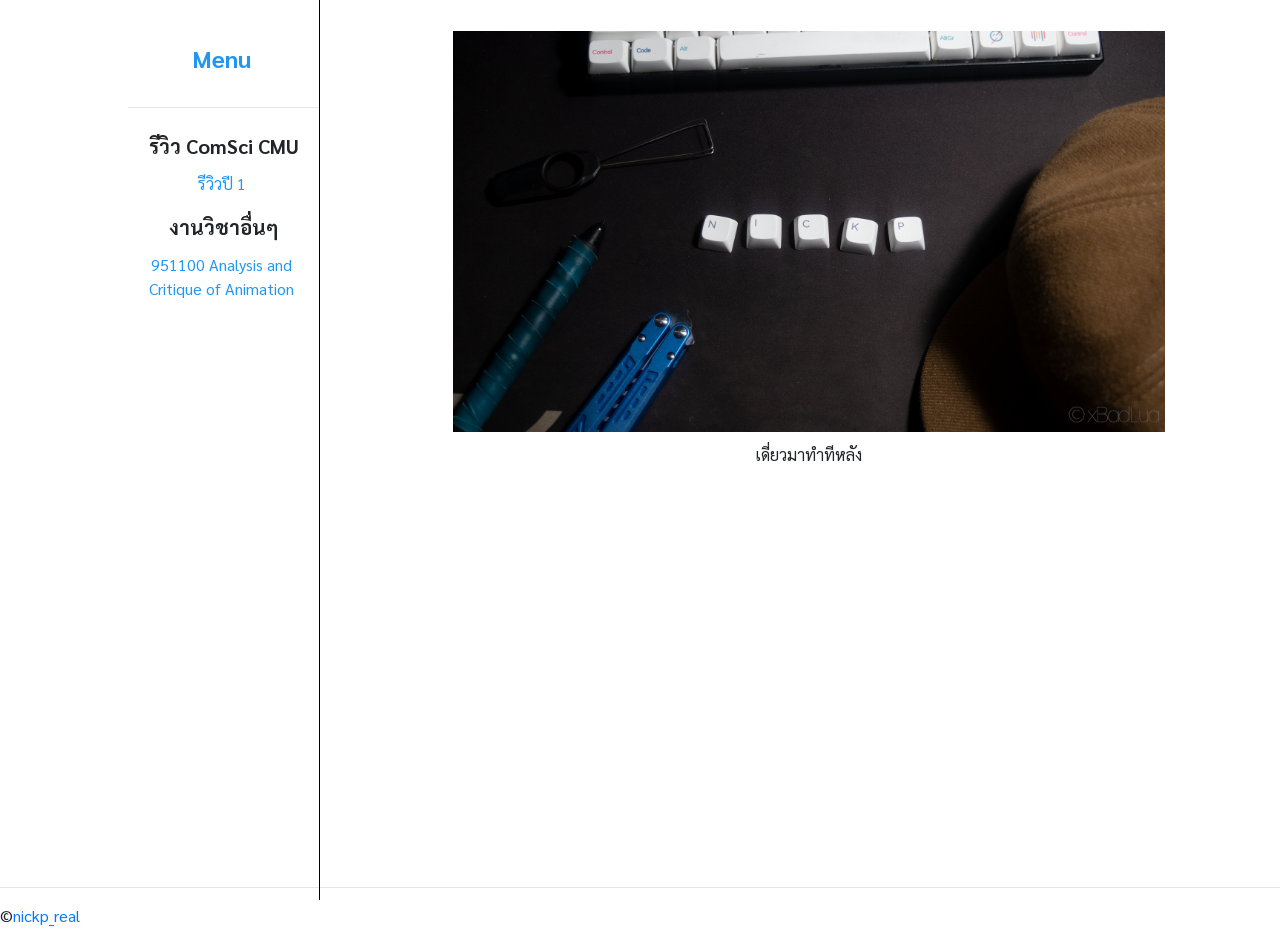
<file: index.html>
<!DOCTYPE html>
<html lang="en">
  <head>
    <meta charset="UTF-8" />
    <meta content="IE=edge" http-equiv="X-UA-Compatible" />
    <meta content="width=device-width, initial-scale=1.0" name="viewport" />
    <title>nickp_real vs CSCMU 63</title>
    <link
      rel="stylesheet"
      href="https://maxcdn.bootstrapcdn.com/bootstrap/4.0.0/css/bootstrap.min.css"
      integrity="sha384-Gn5384xqQ1aoWXA+058RXPxPg6fy4IWvTNh0E263XmFcJlSAwiGgFAW/dAiS6JXm"
      crossorigin="anonymous"
    />
    <link href="./style/style.scss" rel="stylesheet" />
    <link href="https://fonts.gstatic.com" rel="preconnect" />
    <link
      href="https://fonts.googleapis.com/css2?family=Sarabun&display=swap"
      rel="stylesheet"
    />
    <link rel="stylesheet" href="style/style.css" />
    <style>
      h1 {
        font-size: 24px;
        font-weight: bold;
      }
      h2 {
        font-size: 20px;
        font-weight: bold;
      }
      p {
        font-size: 16px;
        line-height: 2;
      }
      .center {
        display: block;
        margin-left: auto;
        margin-right: auto;
      }
      h4 {
        font-weight: bold;
        text-align: center;
        padding-top: 5%;
      }
    </style>
  </head>
  <body style="font-family: 'Sarabun', sans-serif">
    <div class="container-fluid">
      <div class="row">
        <div class="sidenav" style="border-right: 1px solid black">
          <a href="index.html"> <h1 style="text-align: center">Menu</h1></a>
          <hr />
          <h2 style="text-align: center; font-weight: bold; padding-top: 5%">
            รีวิว ComSci CMU
          </h2>
          <a href="cscmu1st.html">รีวิวปี 1</a>
          <!-- <a href="#">รีวิวปี 2</a> -->
          <h2 style="text-align: center; font-weight: bold; padding-top: 5%">
            งานวิชาอื่นๆ
          </h2>
          <a href="ani100InsideOut.html"
            >951100 Analysis and Critique of Animation</a
          >
        </div>

        <div class="col">
          <div
            style="
              margin-left: 25%;
              margin-right: 8%;
              padding-left: 10%;
              margin-top: 2.5%;
            "
          >
            <img
              src="picture/wallpaper1.png"
              class="image-fluid, center"
              style="max-width: 100%"
            />
            <p style="text-align: center; padding-top: 1%">เดี่ยวมาทำทีหลัง</p>
          </div>
        </div>
      </div>
    </div>
  </body>
  <br /><br /><br /><br /><br /><br /><br /><br /><br /><br /><br /><br /><br /><br /><br /><br />
  <hr />
  <footer>
    <span>
      &#169;<a href="https://github.com/NickP-real" target="_blank"
        >nickp_real</a
      >
    </span>
  </footer>
</html>
</file>
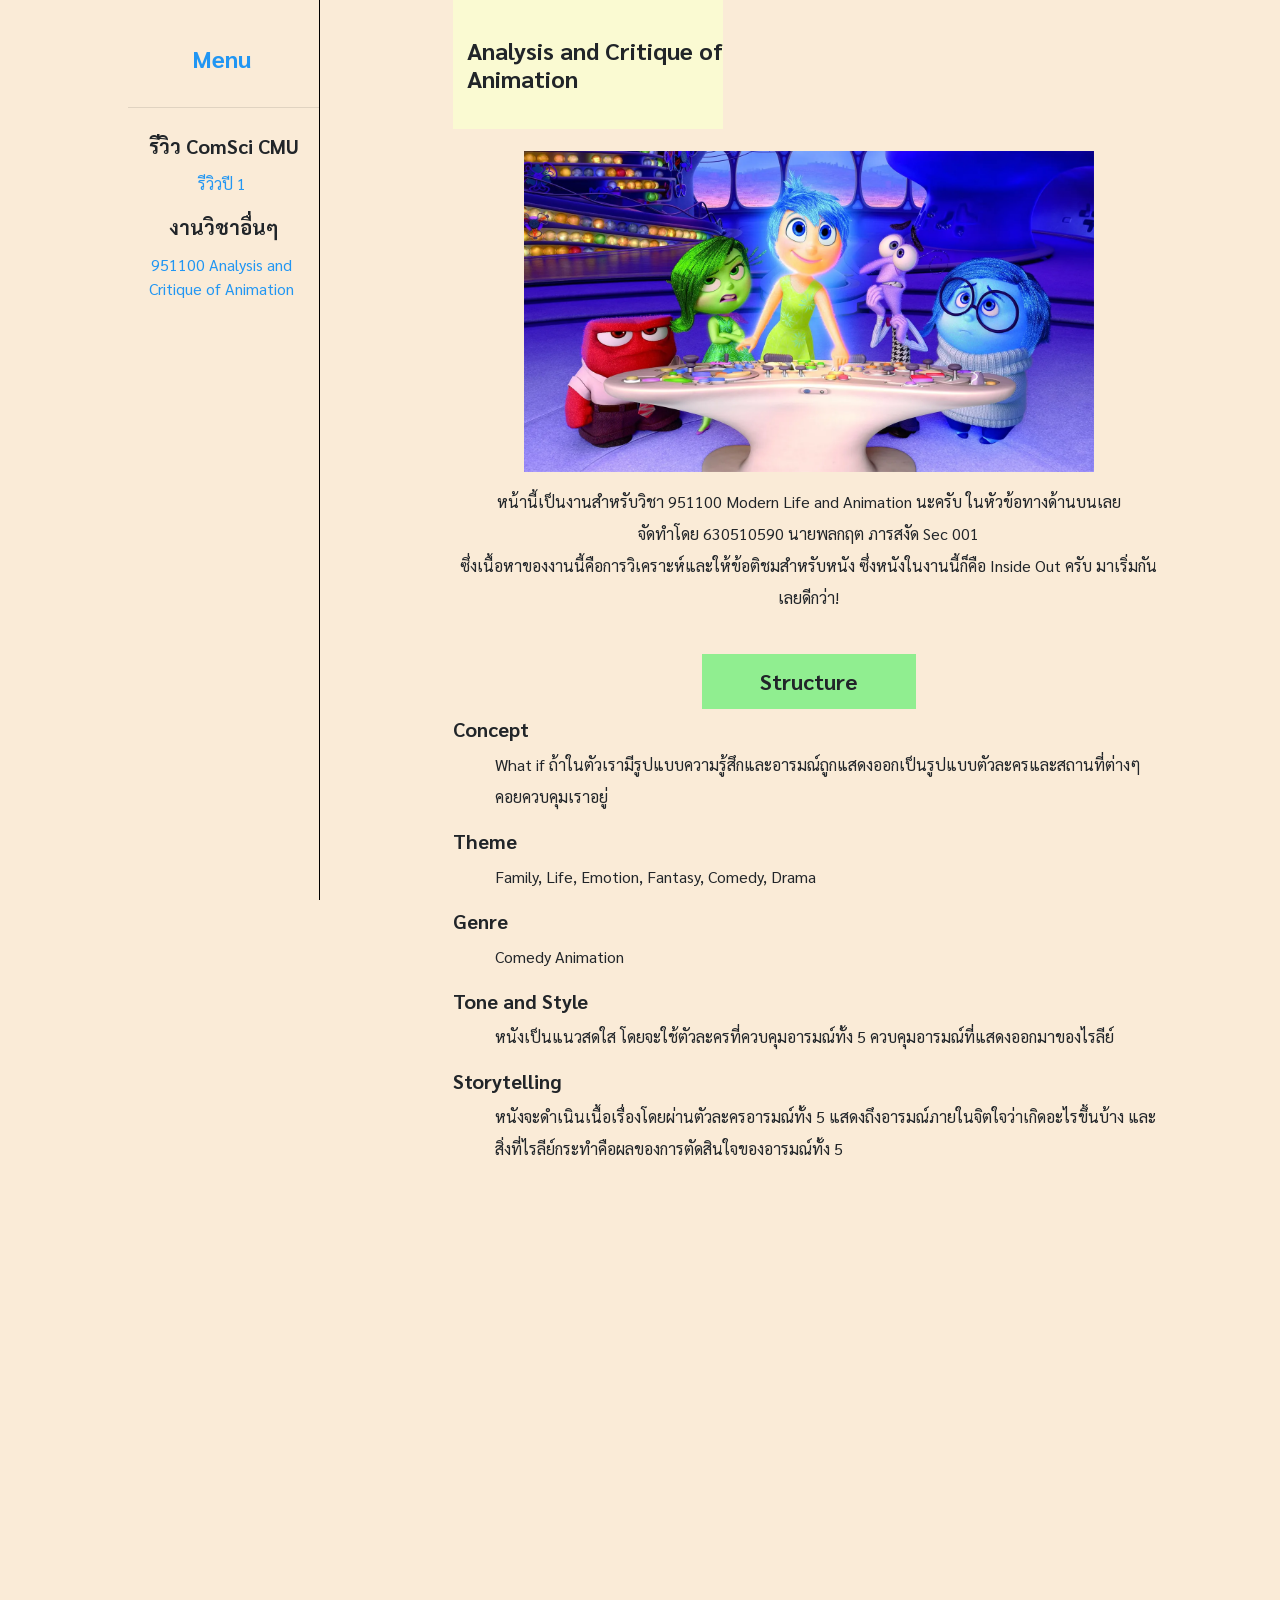
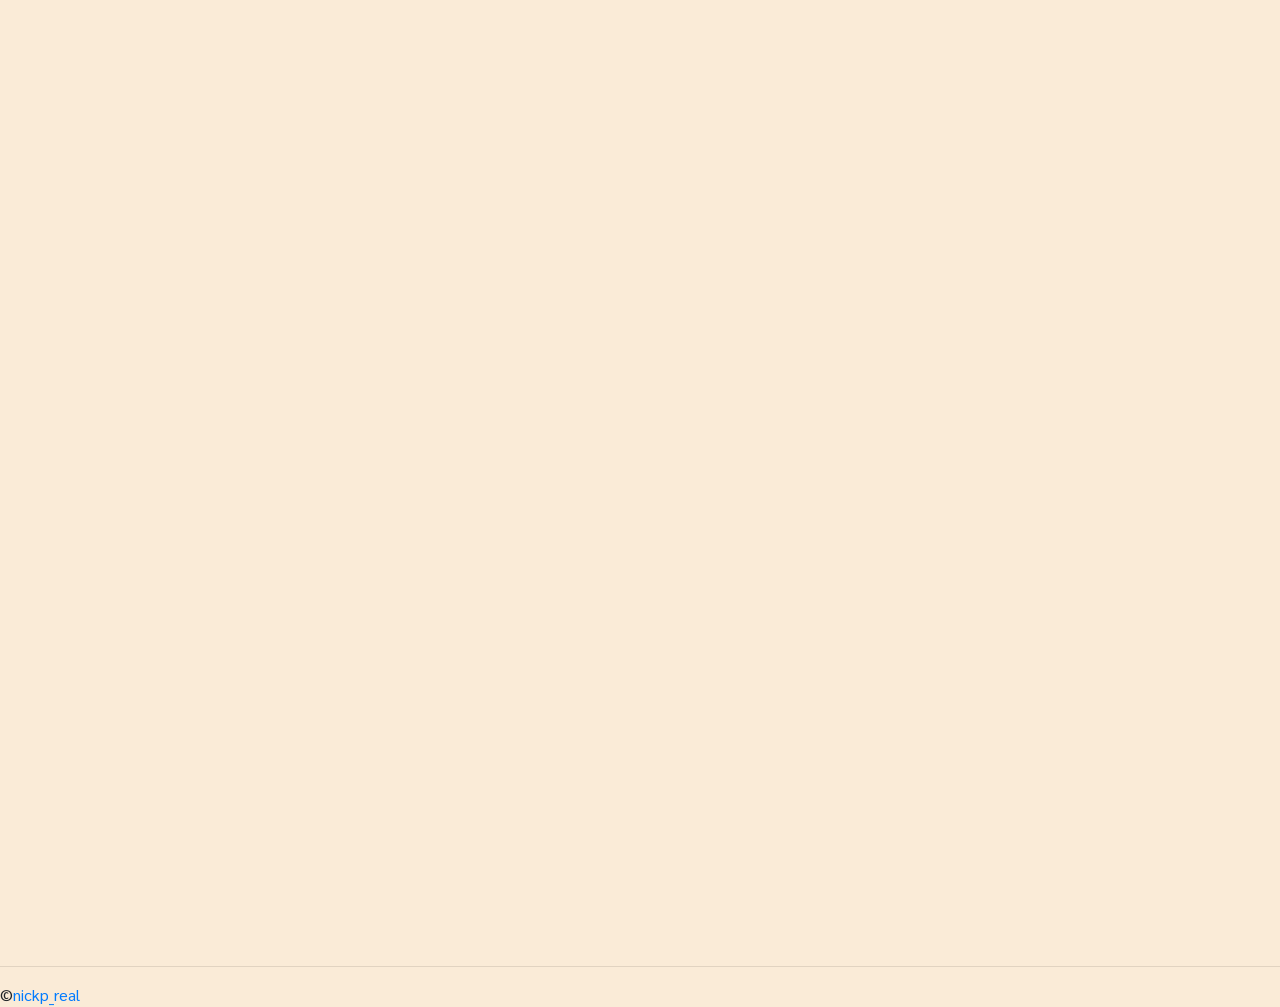
<file: ani100InsideOut.html>
<!DOCTYPE html>
<html lang="en">
  <head>
    <meta charset="UTF-8" />
    <meta content="IE=edge" http-equiv="X-UA-Compatible" />
    <meta content="width=device-width, initial-scale=1.0" name="viewport" />
    <title>Analysis and Critique of Animation (Inside Out)</title>
    <link
      rel="stylesheet"
      href="https://maxcdn.bootstrapcdn.com/bootstrap/4.0.0/css/bootstrap.min.css"
      integrity="sha384-Gn5384xqQ1aoWXA+058RXPxPg6fy4IWvTNh0E263XmFcJlSAwiGgFAW/dAiS6JXm"
      crossorigin="anonymous"
    />
    <link href="./style/style.scss" rel="stylesheet" />
    <link href="https://fonts.gstatic.com" rel="preconnect" />
    <link
      href="https://fonts.googleapis.com/css2?family=Sarabun&display=swap"
      rel="stylesheet"
    />
    <link rel="stylesheet" href="style/style.css" />
    <link href="https://unpkg.com/aos@2.3.1/dist/aos.css" rel="stylesheet" />
    <style>
      h1 {
        font-size: 24px;
        font-weight: bold;
      }
      h2 {
        font-size: 20px;
        font-weight: bold;
      }
      p {
        font-size: 16px;
        line-height: 2;
      }
      .center {
        display: block;
        margin-left: auto;
        margin-right: auto;
      }
      h3 {
        font-size: 22px;
        font-weight: bold;
        text-align: center;
        padding-bottom: 2%;
        padding-top: 2%;
        margin-left: 35%;
        margin-right: 35%;
      }
      h4 {
        font-weight: bold;
        text-align: center;
        padding-top: 5%;
      }
    </style>
  </head>

  <body
    style="font-family: 'Sarabun', sans-serif; background-color: antiquewhite"
  >
    <div class="container-fluid">
      <div class="row">
        <div class="sidenav" style="border-right: 1px solid black">
          <a href="index.html"><h1 style="text-align: center">Menu</h1></a>
          <hr />
          <h2 style="text-align: center; font-weight: bold; padding-top: 5%">
            รีวิว ComSci CMU
          </h2>
          <a href="cscmu1st.html">รีวิวปี 1</a>
          <!-- <a href="#">รีวิวปี 2</a> -->
          <h2 style="text-align: center; font-weight: bold; padding-top: 5%">
            งานวิชาอื่นๆ
          </h2>
          <a href="ani100InsideOut.html"
            >951100 Analysis and Critique of Animation</a
          >
        </div>

        <div class="col">
          <div style="margin-left: 25%; margin-right: 8%; padding-left: 10%">
            <h1
              style="
                padding-top: 5%;
                padding-bottom: 5%;
                background: lightgoldenrodyellow;
                margin-right: 62%;
                padding-left: 2%;
              "
            >
              Analysis and Critique of Animation
            </h1>
            <img
              src="picture/951100/p02rr4bh.webp"
              class="image-fluid, center"
              style="
                max-width: 100%;
                padding-top: 2%;
                height: auto;
                width: 80%;
                padding-bottom: 2%;
              "
            />
            <p style="text-align: center">
              หน้านี้เป็นงานสำหรับวิชา 951100 Modern Life and Animation นะครับ
              ในหัวข้อทางด้านบนเลย<br />
              จัดทำโดย 630510590 นายพลกฤต ภารสงัด Sec 001<br />
              ซึ่งเนื้อหาของงานนี้คือการวิเคราะห์และให้ข้อติชมสำหรับหนัง
              ซึ่งหนังในงานนี้ก็คือ Inside Out ครับ มาเริ่มกันเลยดีกว่า!
            </p>
            <br />
            <div data-aos="fade-up">
              <h3 style="background: lightgreen">Structure</h3>
              <h2>Concept</h2>
              <p class="info-p">
                What if
                ถ้าในตัวเรามีรูปแบบความรู้สึกและอารมณ์ถูกแสดงออกเป็นรูปแบบตัวละครและสถานที่ต่างๆ
                คอยควบคุมเราอยู่
              </p>
              <h2>Theme</h2>
              <p class="info-p">
                Family, Life, Emotion, Fantasy, Comedy, Drama
              </p>
              <h2>Genre</h2>
              <p class="info-p">Comedy Animation</p>
              <h2>Tone and Style</h2>
              <p class="info-p">
                หนังเป็นแนวสดใส โดยจะใช้ตัวละครที่ควบคุมอารมณ์ทั้ง 5
                ควบคุมอารมณ์ที่แสดงออกมาของไรลีย์
              </p>
              <h2>Storytelling</h2>
              <p class="info-p">
                หนังจะดำเนินเนื้อเรื่องโดยผ่านตัวละครอารมณ์ทั้ง 5
                แสดงถึงอารมณ์ภายในจิตใจว่าเกิดอะไรขึ้นบ้าง
                และสิ่งที่ไรลีย์กระทำคือผลของการตัดสินใจของอารมณ์ทั้ง 5
              </p>
              <br />
            </div>
            <div data-aos="fade-right">
              <img
                src="picture/951100/9a9c4bf7c0cb223a3c45f753636f1ef8.jpg"
                class="image-fluid, center"
                style="
                  max-width: 100%;
                  padding-top: 2%;
                  height: auto;
                  width: 70%;
                  padding-bottom: 4%;
                "
              />
            </div>
            <div data-aos="fade-right">
              <h3 style="background: lightcoral">Aesthetics</h3>
              <h2>Designing</h2>
              <p class="info-p">
                แต่ละตัวละครที่แสดงเป็นอารมณ์และอยู่ภายในจิตใจจะถูกออกแบบตามสีของอารมณ์
                และมีน้ำเสียงตามอารมณ์นั้นๆ ทำให้มีบุคคลิกที่โดดเด่นและจำได้ง่าย
                และตัวละครอื่นๆ ก็ออกแบบให้แสดงถึงชีวิตประจำวันทั่วไป
                ไม่มีอะไรเด่นมาก
              </p>
              <h2>Artistic</h2>
              <p class="info-p">
                ใช้สีที่ทำให้จดจำได้ง่ายและบอกถึงอารมณ์ของตัวละคร
              </p>
              <h2>Animate</h2>
              <p class="info-p">
                เรื่องนี้เป็น 3D Computer Animation และจะมีบางฉากที่ถูกทำให้เป็น
                2D และ 2D in 3D
              </p>
              <h2>Sound</h2>
              <p class="info-p">
                ดนตรีแสดงถึงอารมณ์ในแต่ละฉาก และเสียงมี ambient ของ detail เล็กๆ
                น้อยๆ ก็ทำออกมาได้ดี
              </p>
              <br />
              <h3 style="background: plum">Technology</h3>
              <p style="text-align: center">Computer Graphic Animation</p>
            </div>

            <div data-aos="fade-down">
              <img
                src="picture/951100/6b418715c4dc52266fe2f774a915d770.jpg"
                class="image-fluid, center"
                style="
                  max-width: 100%;
                  padding-top: 2%;
                  height: auto;
                  width: 50%;
                  padding-bottom: 3%;
                "
              />
            </div>
            <div data-aos="fade-up">
              <h3 style="background: lightskyblue">Content</h3>
              <h2>Plot</h2>
              <p class="info-p">
                ไรลีย์ อาศัยอยู่กับครอบครับในมินิโซต้า
                และวันหนึ่งพ่อเธอได้งานใหม่
                จึงทำให้เธอและครอบครับได้ย้ายมาอยู่ที่ซานฟาซิสโก
                โดยจะมีตัวละครแสดงอารมณ์ทั้ง 5 คือ ลั้นลา(สีเหลือง)
                เศร้าซึม(สีน้ำเงิน) หยะแหยง(สีเขียว) ฉุนเฉียว(สีแดง)
                และกลั๊วกลัว(สีม่วง) ออกมาแสดงอารมณ์เกี่ยวกับสิ่งต่างๆ
                ที่เกิดขึ้นรอบตัวไรลีย์ว่าควรจะแสดงออกอย่างไร แต่ถ้าหากวันนึง
                อารมณ์พวกนี้ได้หายไป ไรลีย์จะแสดงออกเป็นอย่างไร
              </p>
              <h2>Continuity</h2>
              <p class="info-p">
                การดำเนินการมีความต่อเนื่องกัน
                โดยที่จะตัดไปที่ตอนก่อนตัดสินใจจะแสดงออกอย่างไร
                ก็จะตัดไปที่ข้างในจิตใ่จก่อนว่าเกิดไรขึ้นในนั้น
                และผลที่ออกมาก็คือการกระทำหรือการแสดงออกของไรลีย์
                และแต่ละฉากไม่มีความซับซ้อนอะไรมากมาย
                ทำให้ผู้ชมติดตามหนังได้อย่างง่ายดาย
              </p>
              <h2>Point of View</h2>
              <p class="info-p">
                เนื้อเรื่องได้ดำเนินผ่านตัวละครแสดงอารมณ์ทั้ง 5
                และตัวหญิงสาวไรลีย์
              </p>
              <h2>Scene/Setting</h2>
              <p class="info-p">
                เนื้อเรื่องจะเริ่มต้นที่มินิโซต้า
                จะมีบ้านของครอบครับไรลีย์และลานเสก็ตน้ำแข็ง
                ต่อมาจะเป็นที่บ้านในซานฟาซิสโกและฉากในละแวกนั้น
                และต่อมาจะเป็นโรงเรียนที่ไรลีย์ได้ย้ายเข้าไปเรียน
                และในต่ละฉากจะมีฉากของข้างในจิตใจไรลีย์เป็นที่เกี่ยวกับควบคุมอารมณ์
                ลักษณะ ความทรงจำ
              </p>
              <h2>Character</h2>
              <p class="info-p">
                มีตัวละครไรลีย์ ครอบครัวและอารมณ์ทั้ง 5 เป็นตัวละครหลัก
              </p>
              <h2>Conflict</h2>
              <p class="info-p">
                อย่างที่กล่าวไปใน plot
                คือถ้าหากว่าตัวละครแสดงอารมณ์บางตัวได้หายไป จะเกิดอะไรขึ้น
                ในเรื่องจะมีตัวละครลั้นลาที่ไม่อยากให้ไรลีย์เศร้าเลยไม่อยากให้เศร้าซึมควบคุมอารมณ์
                เลยมีเหตุการณ์ที่ทำให้ทั้งคู่ถูกส่งออกนอกหอควบคุมอารมณ์
                ทำให้อารมณ์ที่เหลืออย่าง หยะแหยง ฉุนเฉียว
                กลั๊วกลัวเข้ามาควบคุมอารมณ์
                ทำให้ไรลีย์เหลืออารมณ์ที่จะแสดงออกอยู๋ 3 อารมณ์
              </p>
              <h2>Symbol</h2>
              <p class="info-p">
                สิ่งที่เป็นตัวแทนในหนังจะถูกแสดงเป็นสีทั้ง 5 ยังชัดเจน
                และสถานที่ในจิตใจจะมีสิ่งก่อสร้างใหญ่ๆ
                ที่แสดงว่าสถานที่นั้นคืออะไร
              </p>
              <h2>Costume</h2>
              <p class="info-p">
                ตัวละครที่แสดงเป็นอารมณ์ทั้ง 5
                จะมีชุดที่เป็นลักษณะของอารมณ์นั้นๆ
                โดยส่วนใหญ่จะเห็นในชีวิตประจำวัน ส่วนการแต่งกายของตัวละครอื่นๆ
                จะคล้ายๆ กับชีวิตประจำวันของคนทั่วไป
              </p>
            </div>

            <div data-aos="flip-up">
              <h3>Thank you!</h3>
              <img
                src="picture/951100/inside-out_668_330_80_int_s_c1.jpg"
                class="image-fluid, center"
                style="
                  max-width: 100%;
                  padding-top: 1%;
                  height: auto;
                  width: 80%;
                  padding-bottom: 2%;
                "
              />
            </div>
          </div>
        </div>
      </div>
    </div>
    <script src="https://unpkg.com/aos@next/dist/aos.js"></script>
    <script>
      AOS.init();
    </script>
  </body>
  <hr />
  <footer>
    <span>
      &#169;<a href="https://github.com/NickP-real" target="_blank"
        >nickp_real</a
      >
    </span>
  </footer>
</html>
</file>
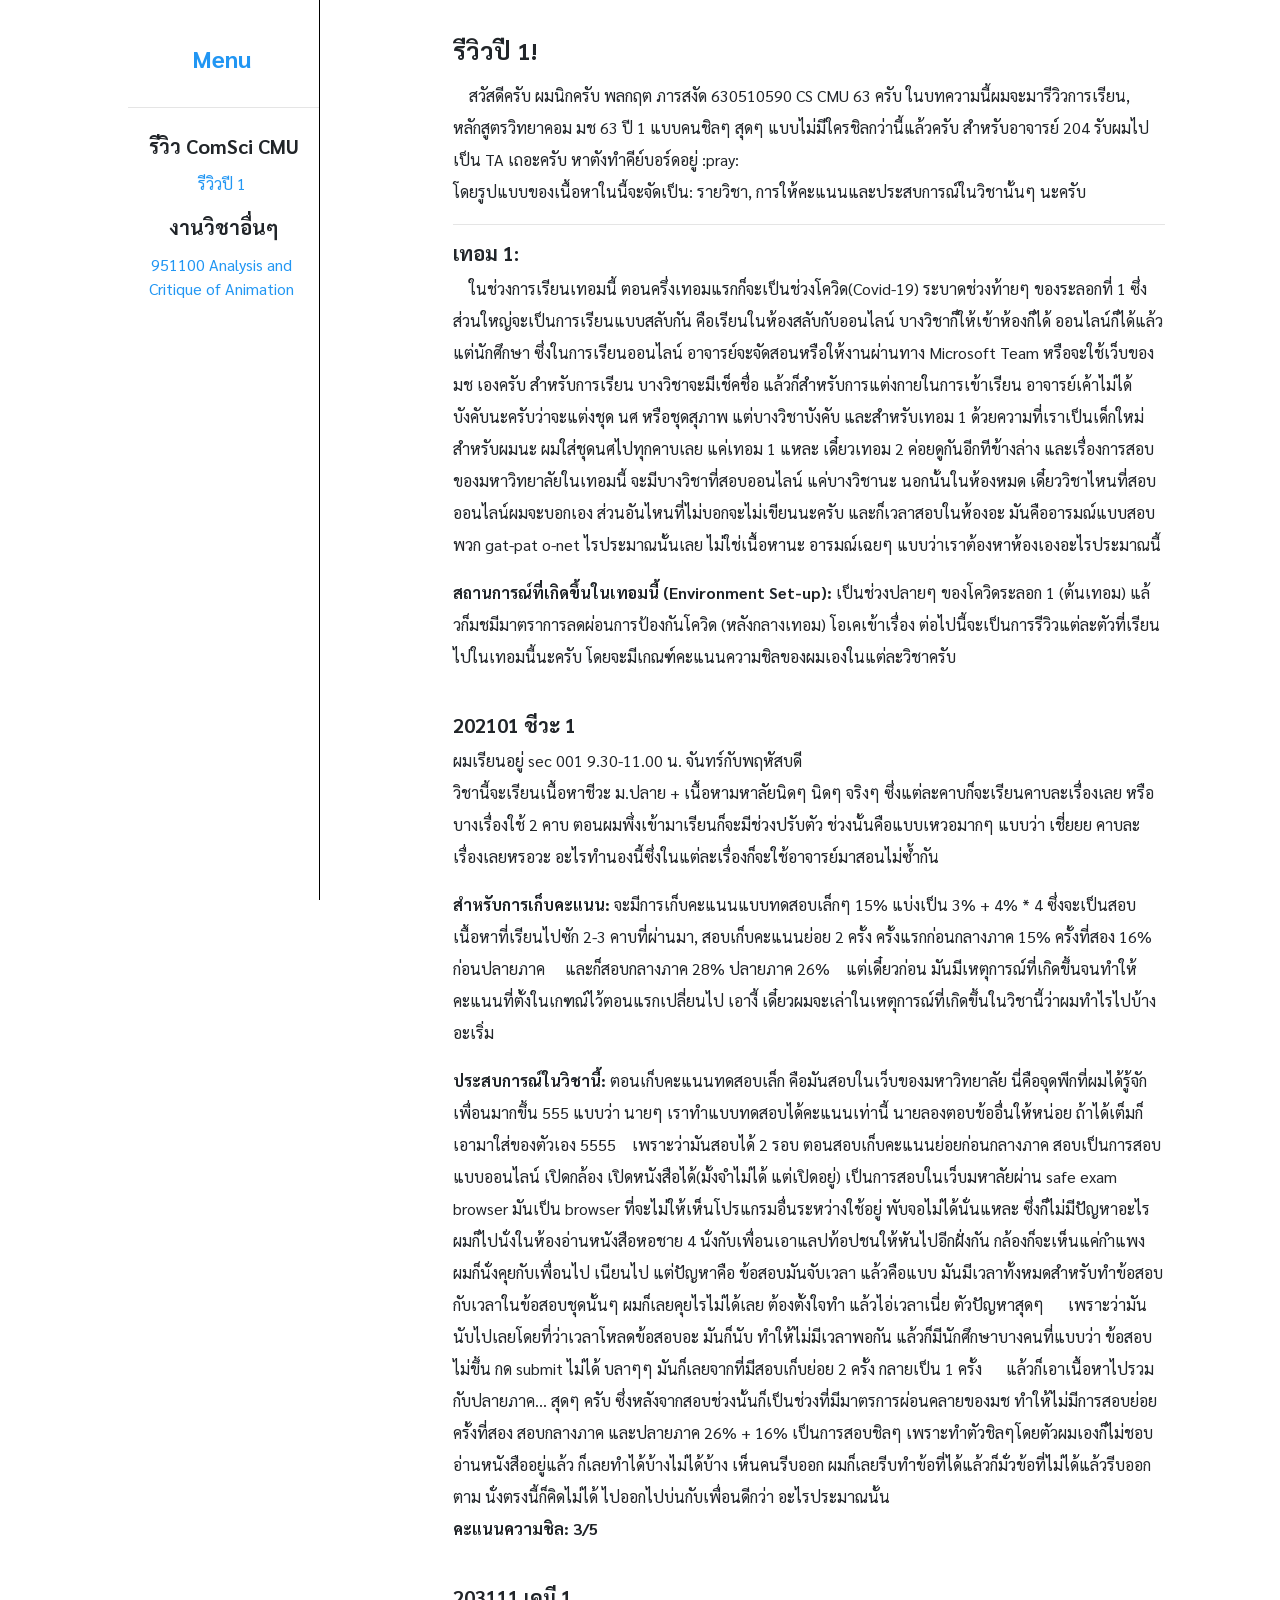
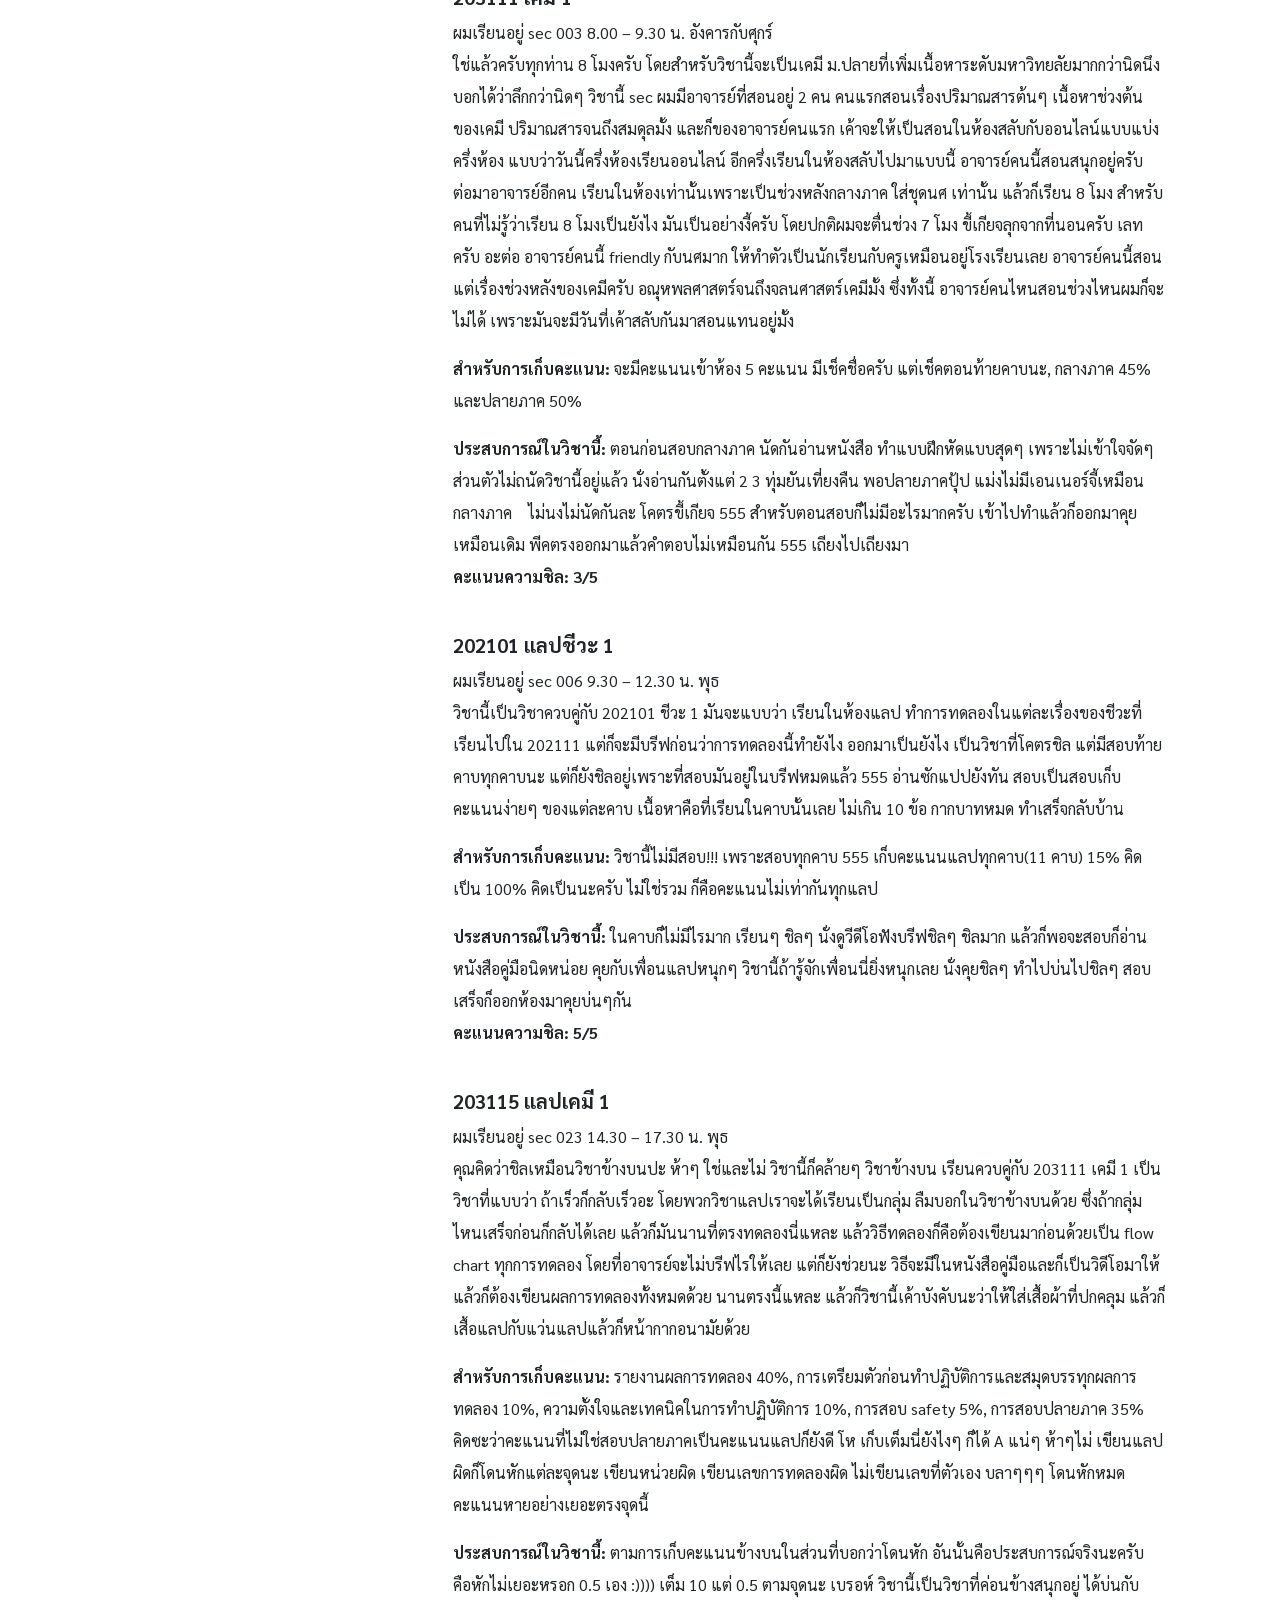
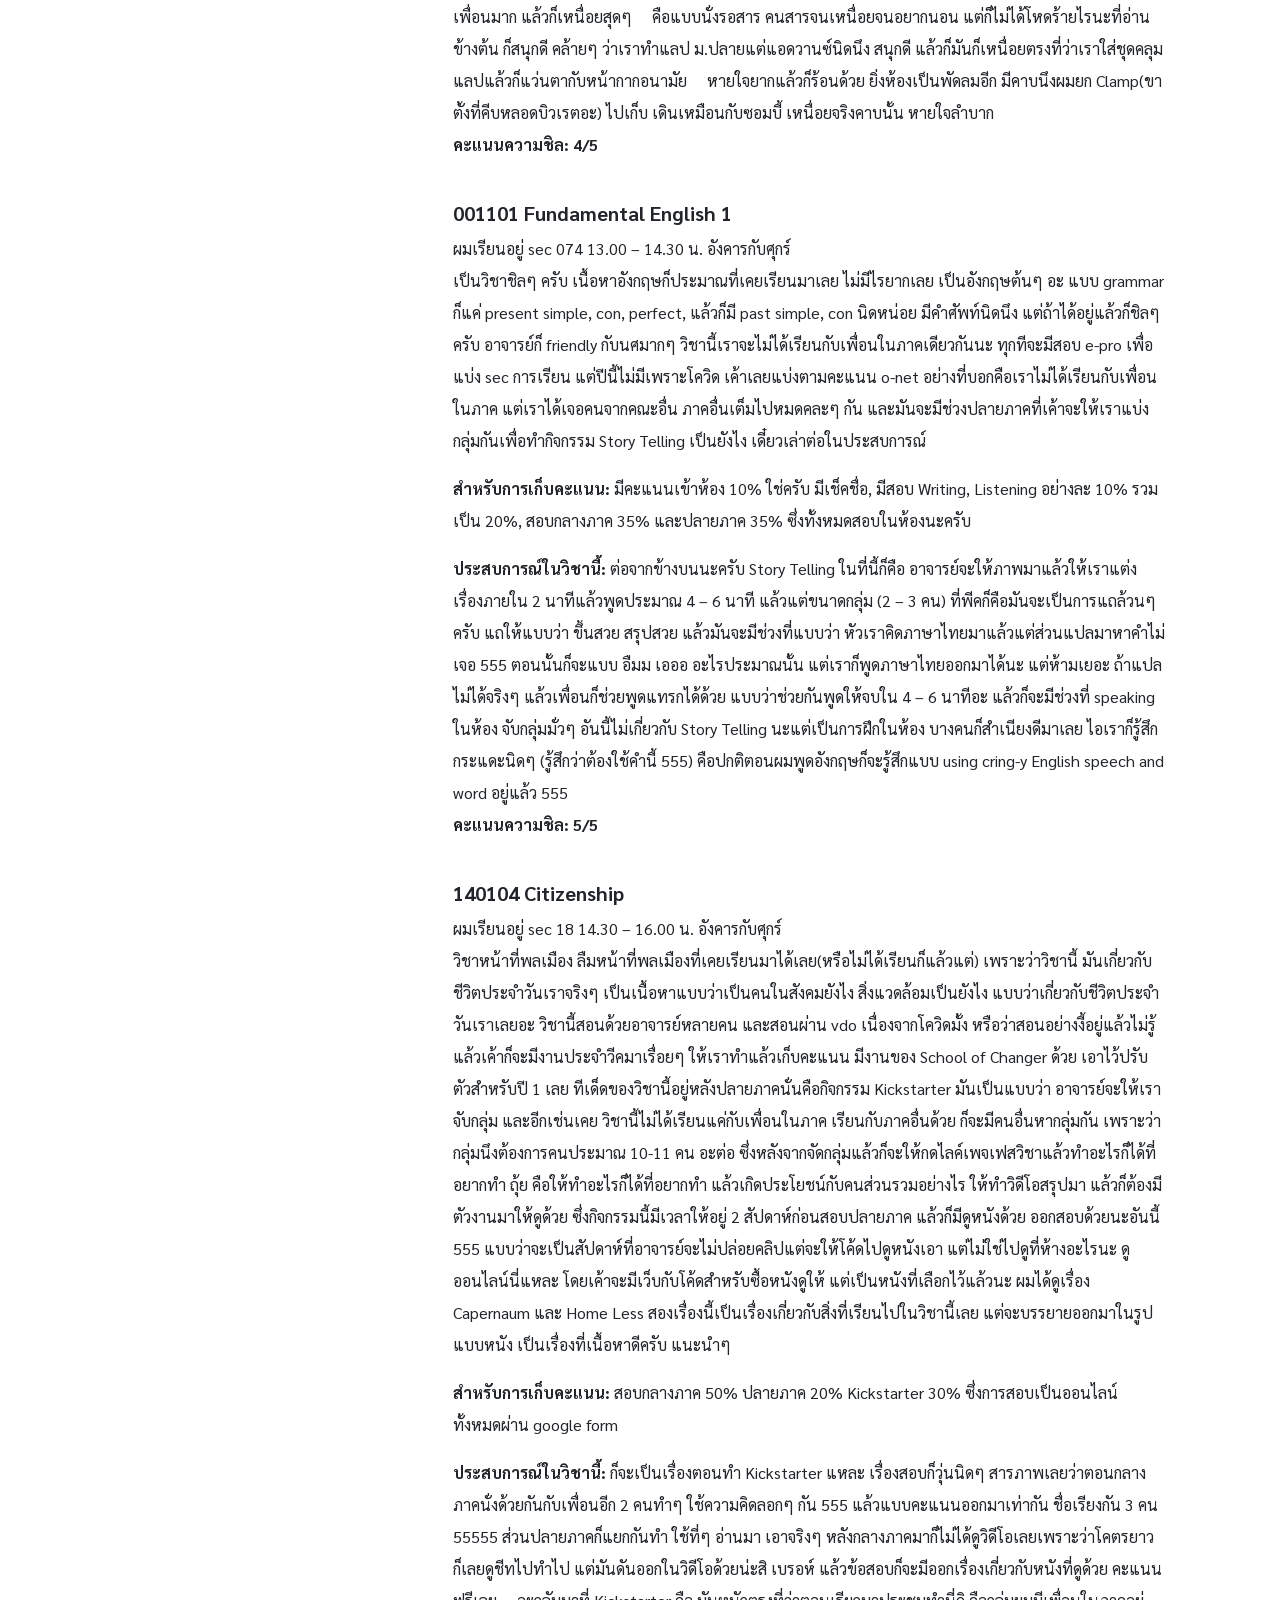
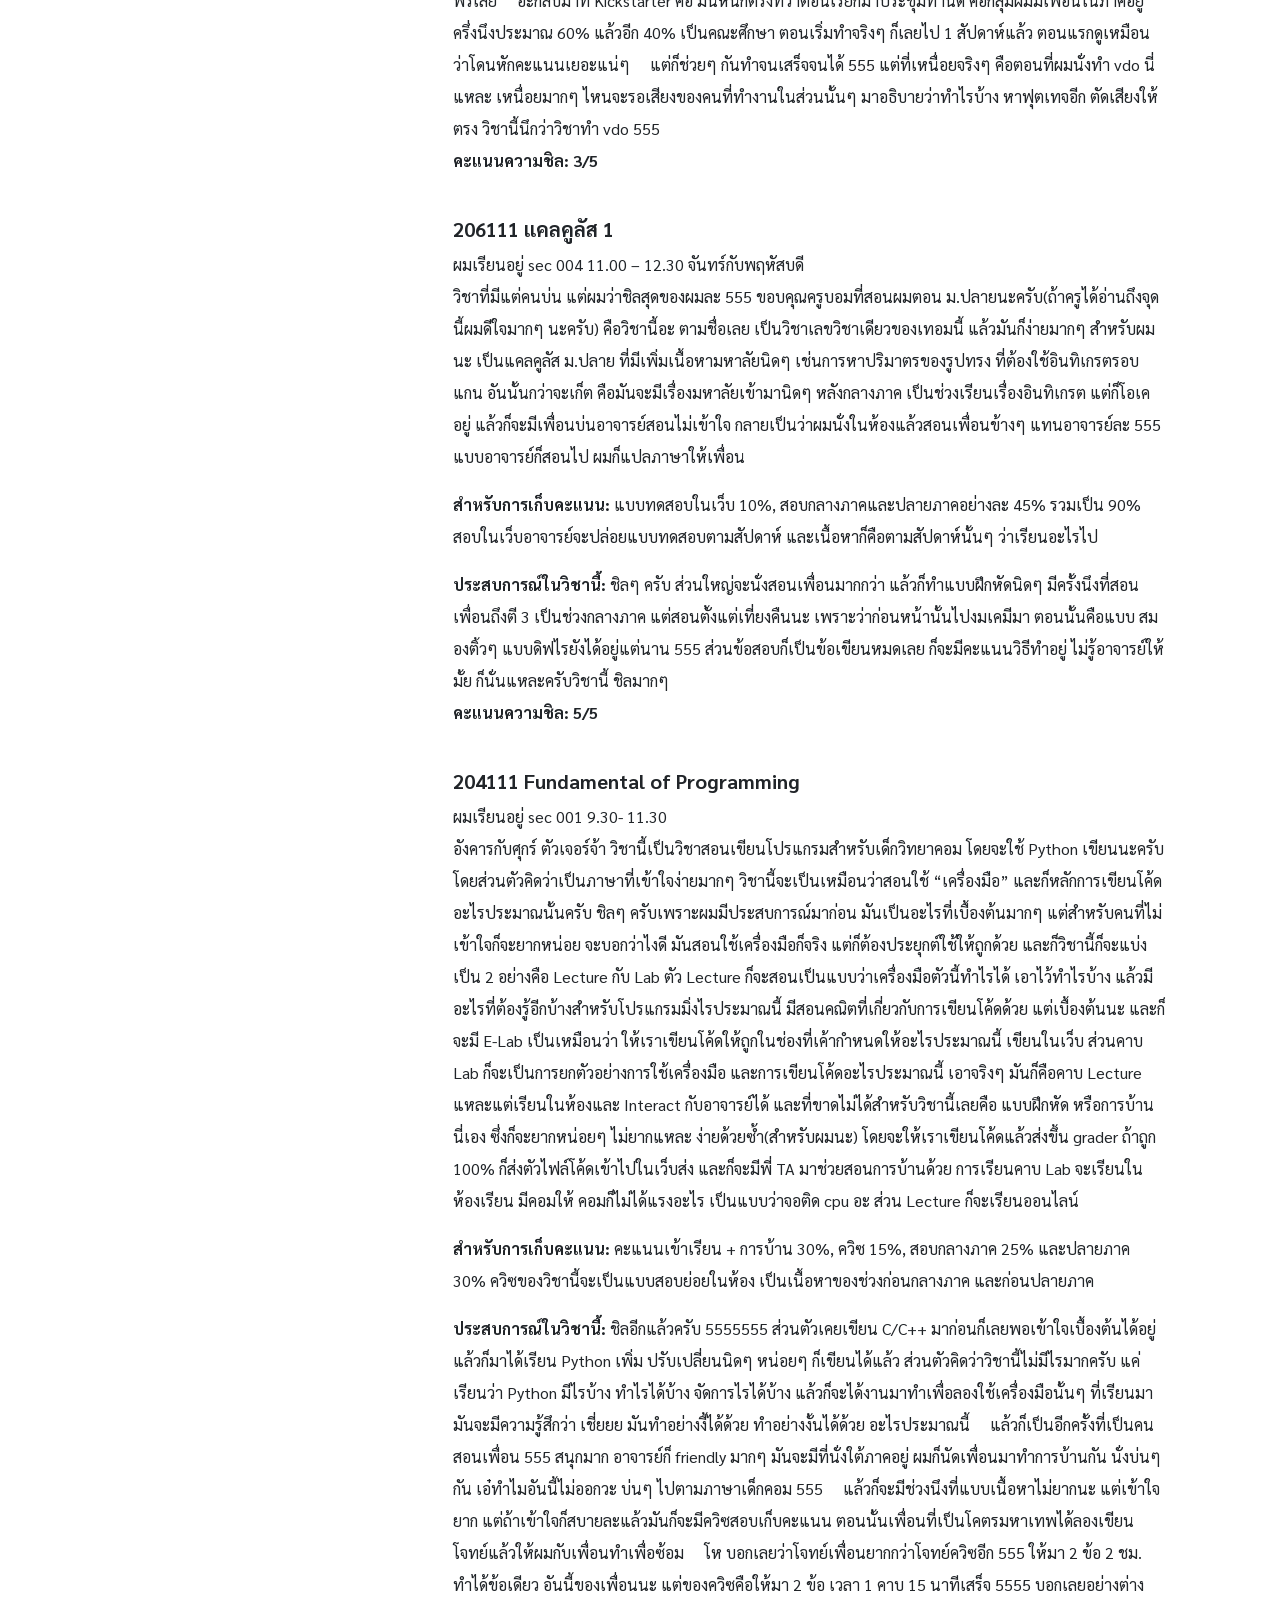
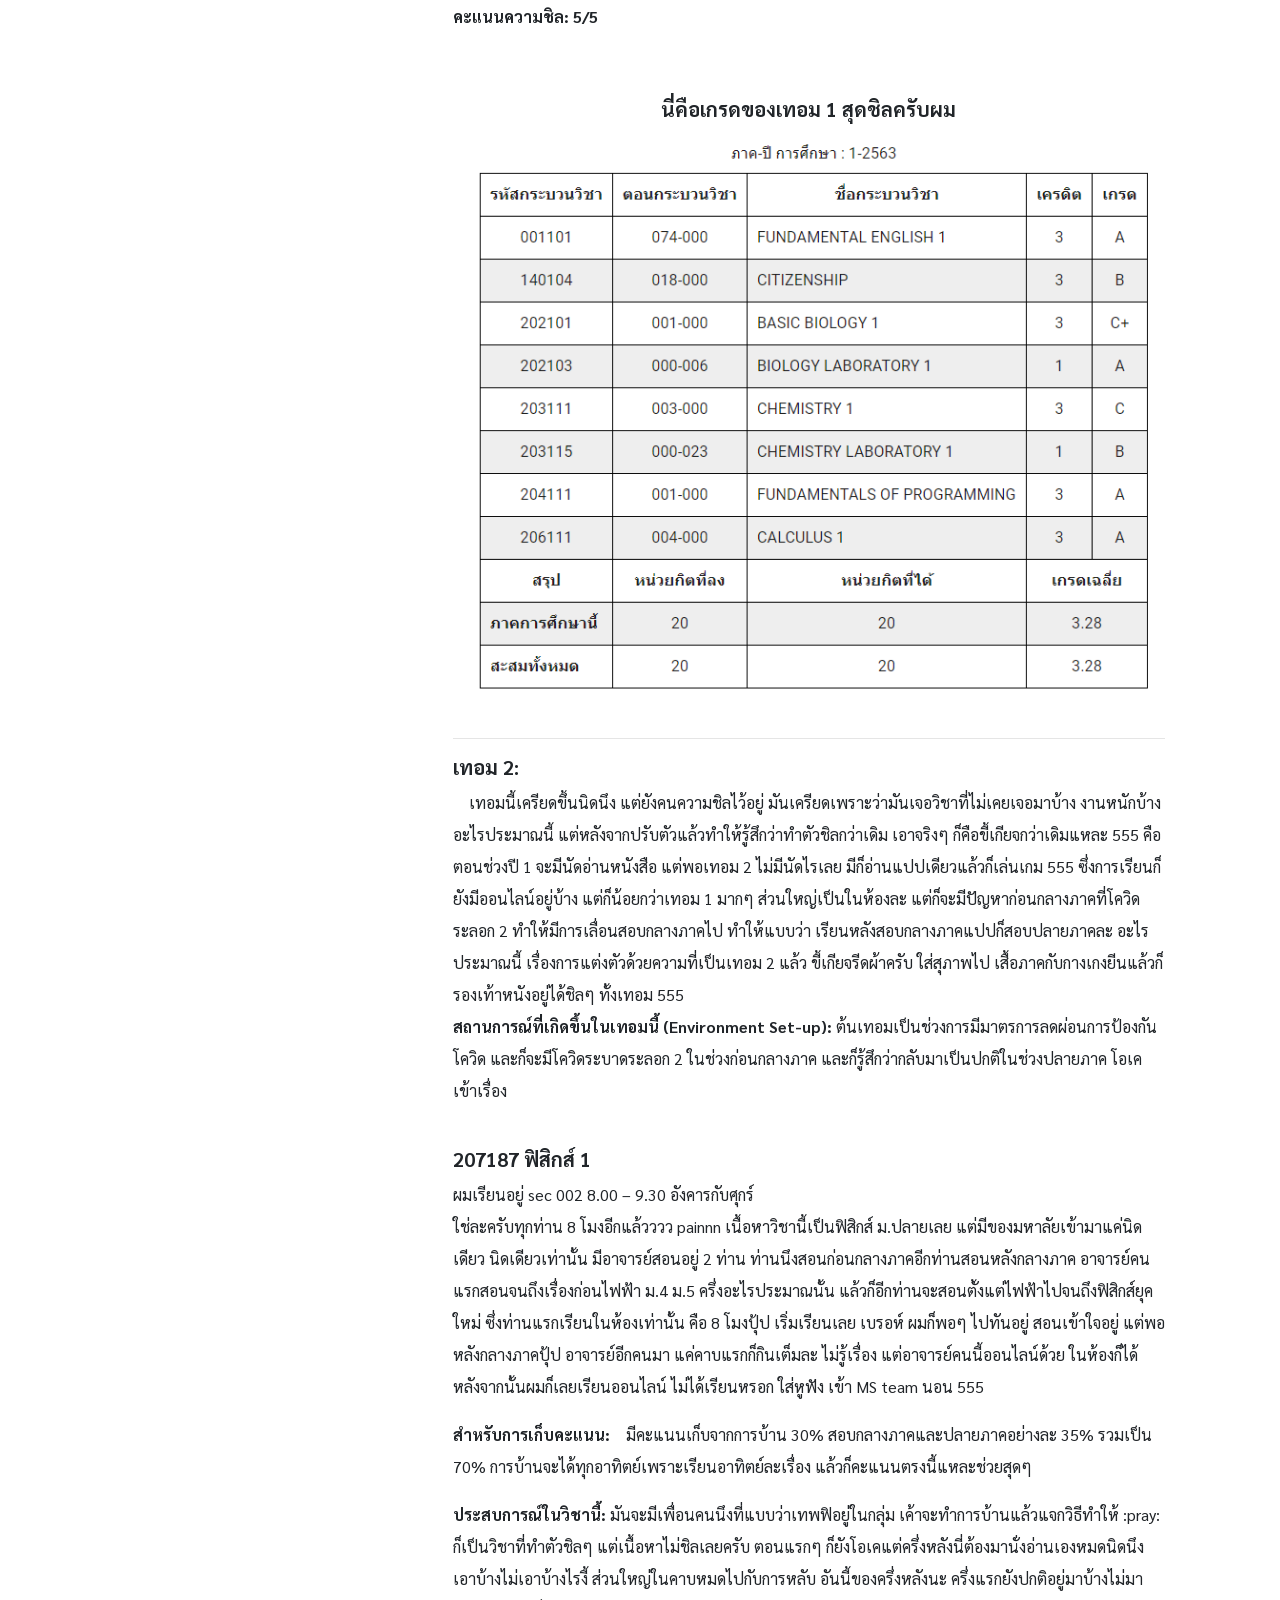
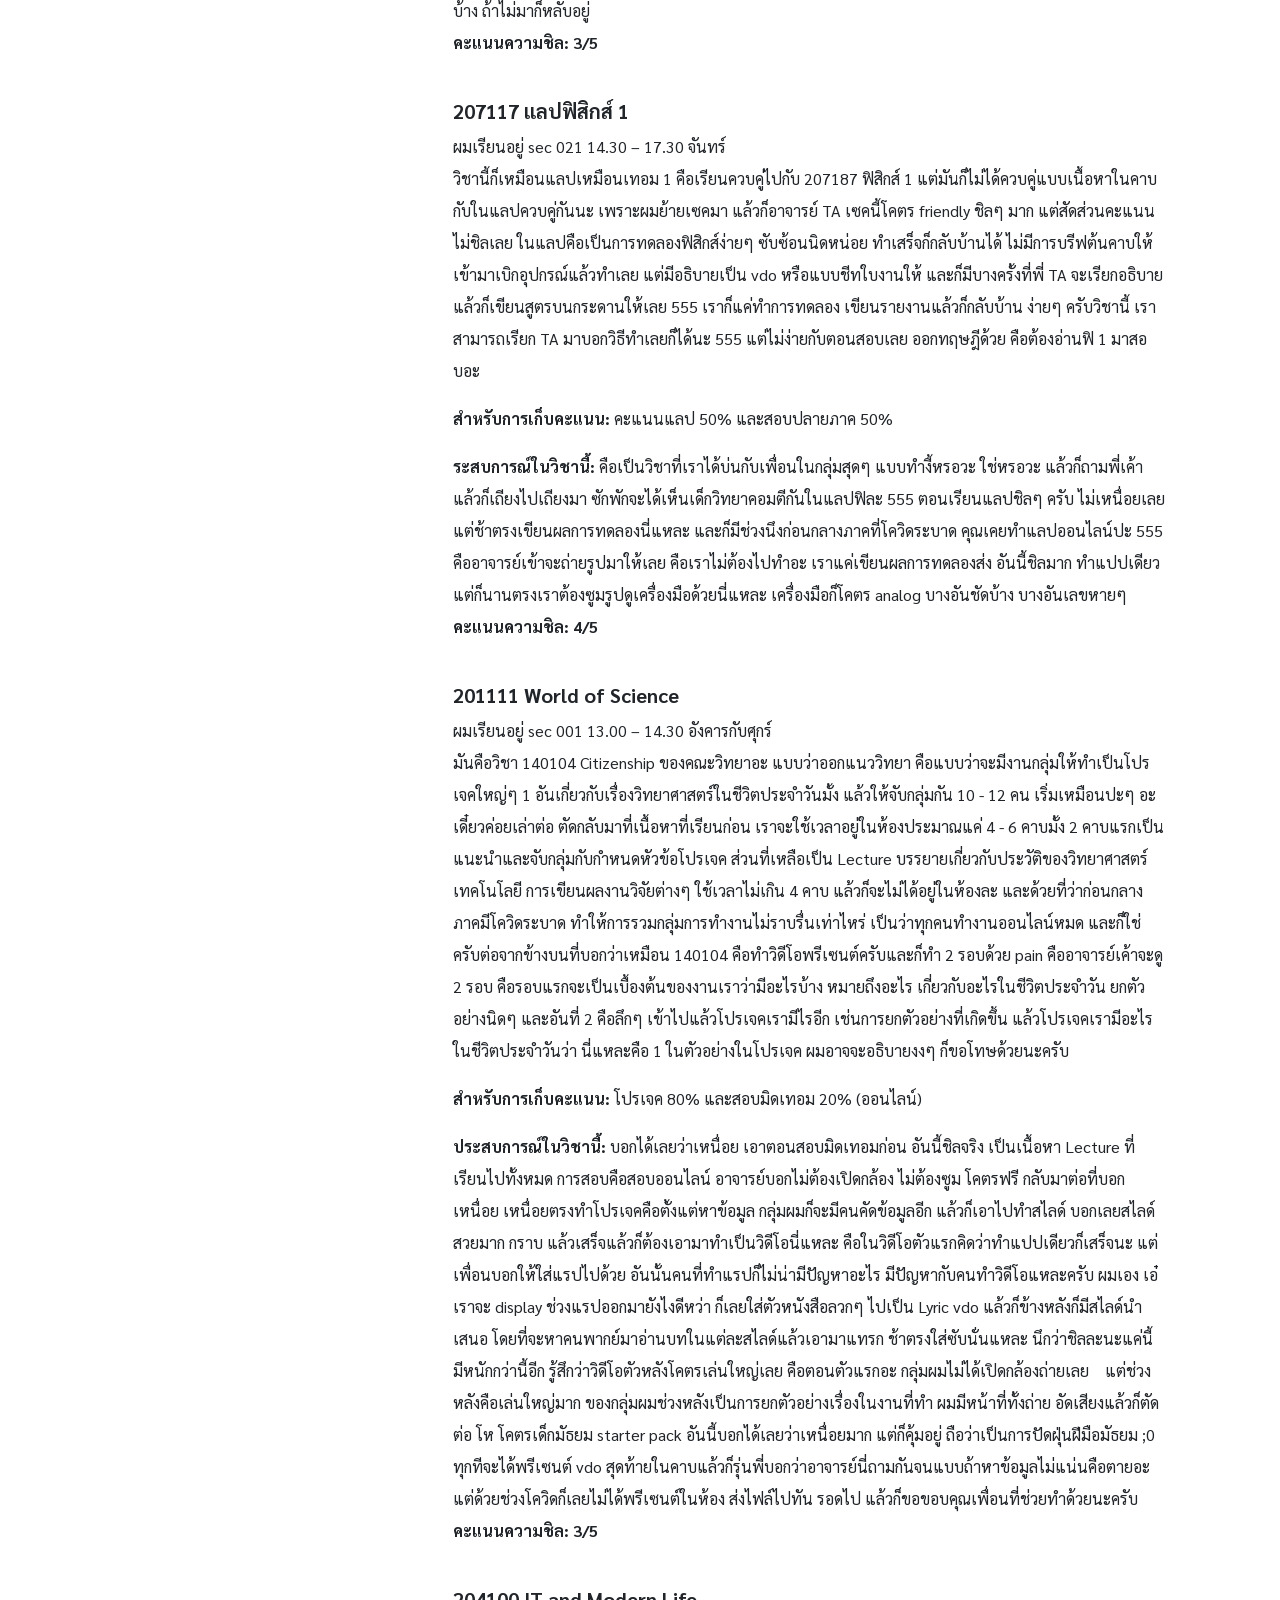
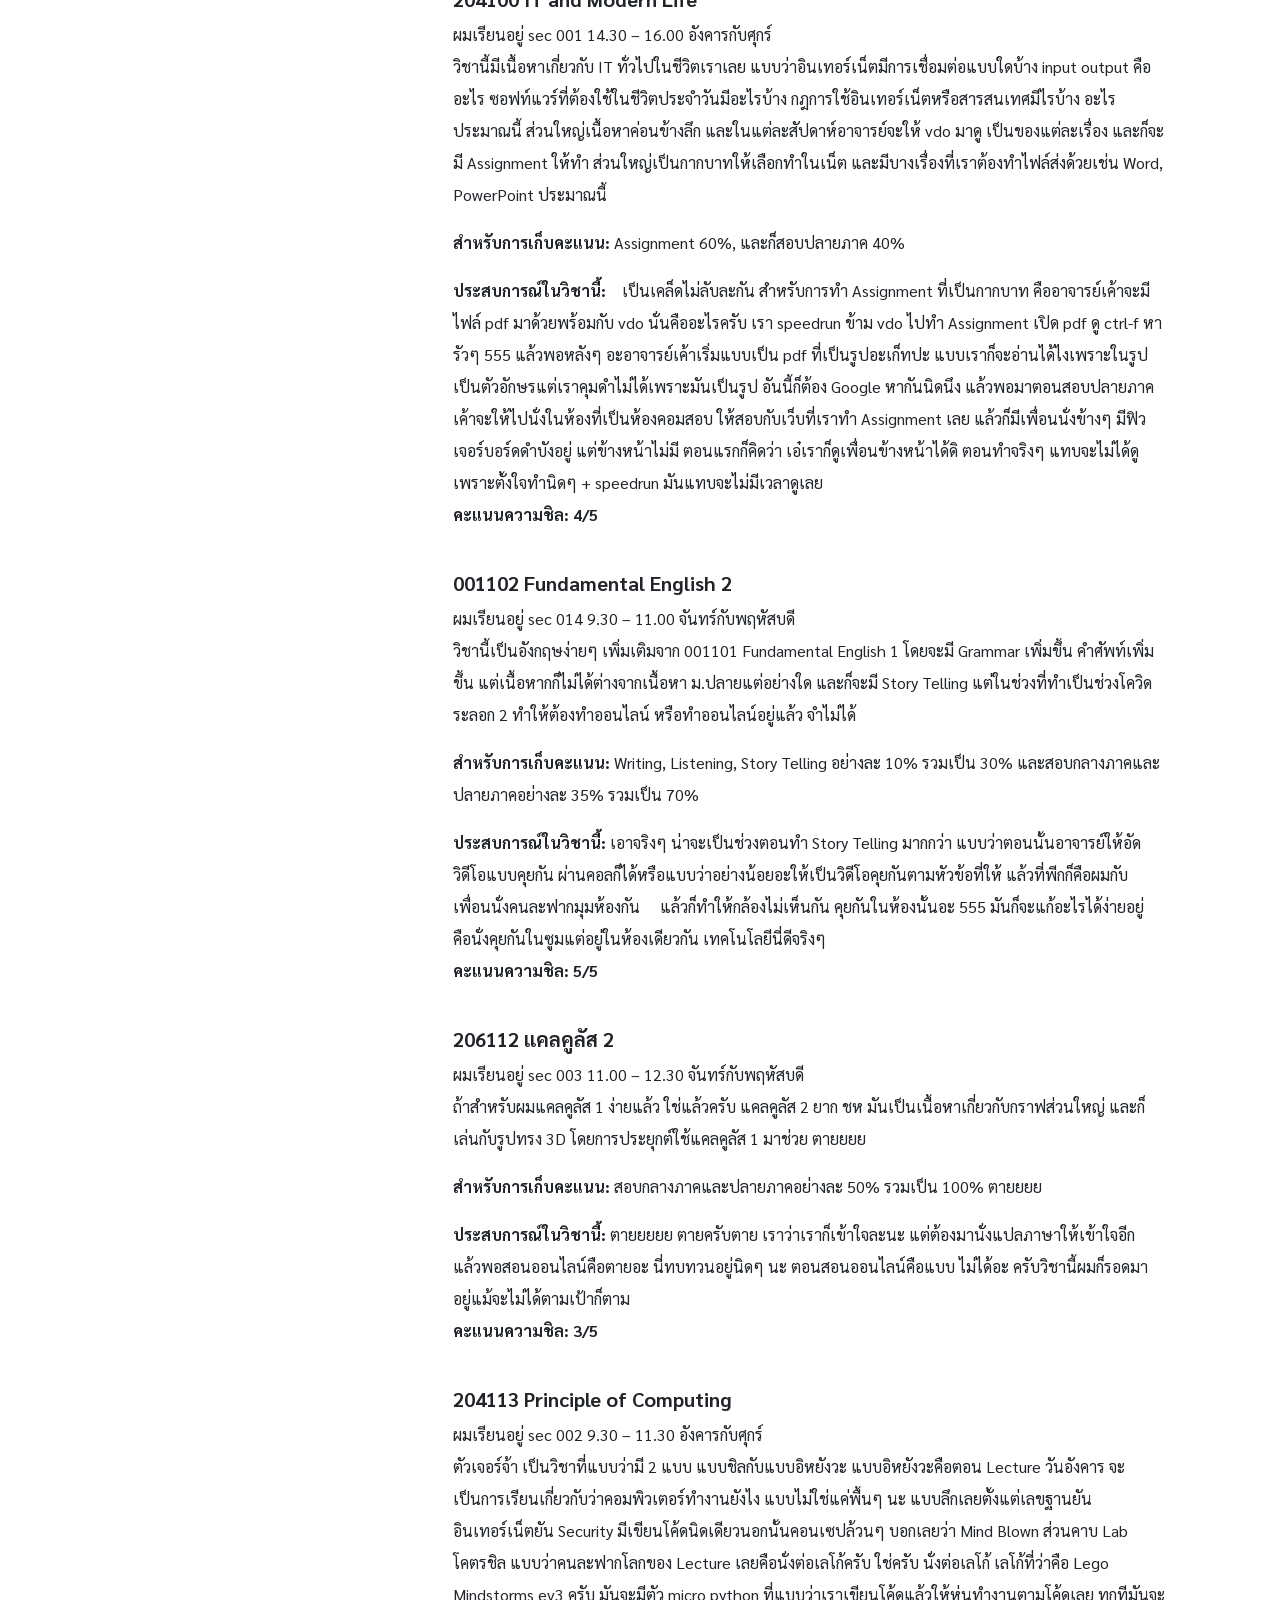
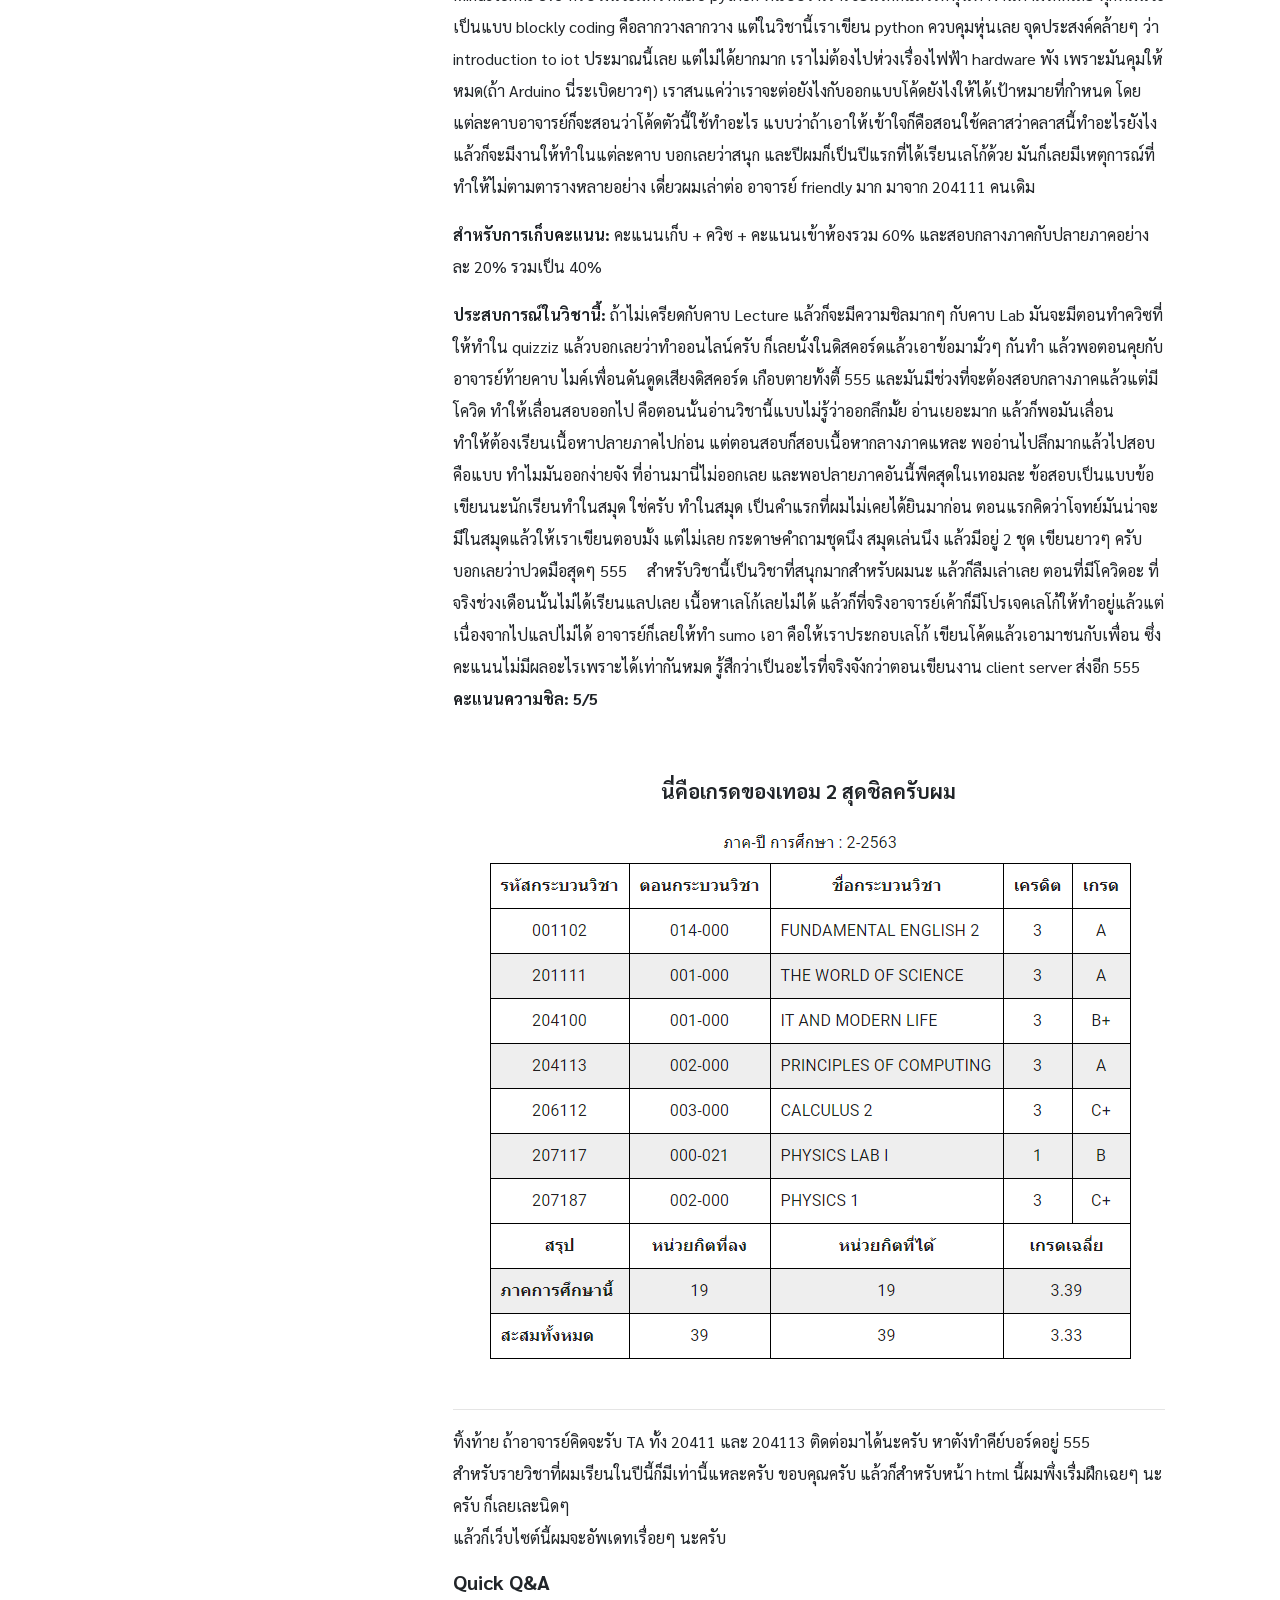
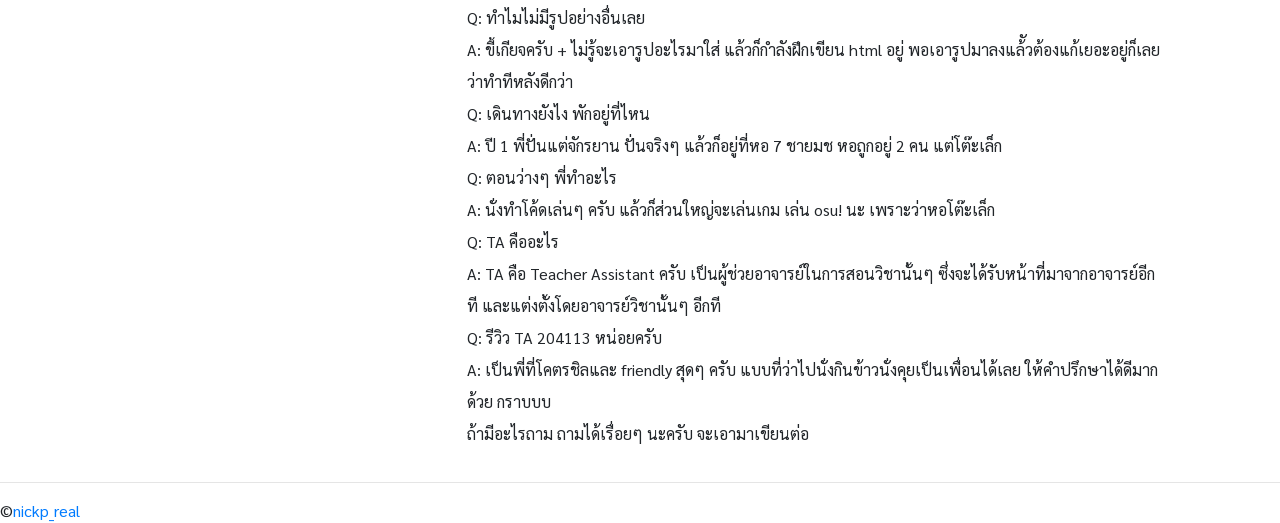
<file: cscmu1st.html>
<!DOCTYPE html>
<html lang="en">
  <head>
    <meta charset="UTF-8" />
    <meta content="IE=edge" http-equiv="X-UA-Compatible" />
    <meta content="width=device-width, initial-scale=1.0" name="viewport" />
    <title>รีวิววิทยาการคอม มช หลักสูตร 63 by nickp_real</title>
    <link
      rel="stylesheet"
      href="https://maxcdn.bootstrapcdn.com/bootstrap/4.0.0/css/bootstrap.min.css"
      integrity="sha384-Gn5384xqQ1aoWXA+058RXPxPg6fy4IWvTNh0E263XmFcJlSAwiGgFAW/dAiS6JXm"
      crossorigin="anonymous"
    />
    <link href="./style/style.scss" rel="stylesheet" />
    <link href="https://fonts.gstatic.com" rel="preconnect" />
    <link
      href="https://fonts.googleapis.com/css2?family=Sarabun&display=swap"
      rel="stylesheet"
    />
    <link rel="stylesheet" href="style/style.css" />
    <style>
      h1 {
        font-size: 24px;
        font-weight: bold;
      }
      h2 {
        font-size: 20px;
        font-weight: bold;
      }
      p {
        font-size: 16px;
        line-height: 2;
      }
      .center {
        display: block;
        margin-left: auto;
        margin-right: auto;
      }
      h4 {
        font-weight: bold;
        text-align: center;
        padding-top: 5%;
      }
    </style>
  </head>
  <body style="font-family: 'Sarabun', sans-serif">
    <div class="container-fluid">
      <div class="row">
        <div class="sidenav" style="border-right: 1px solid black">
          <a href="index.html"> <h1 style="text-align: center">Menu</h1></a>
          <hr />
          <h2 style="text-align: center; font-weight: bold; padding-top: 5%">
            รีวิว ComSci CMU
          </h2>
          <a href="cscmu1st.html">รีวิวปี 1</a>
          <!-- <a href="#">รีวิวปี 2</a> -->
          <h2 style="text-align: center; font-weight: bold; padding-top: 5%">
            งานวิชาอื่นๆ
          </h2>
          <a href="ani100InsideOut.html"
            >951100 Analysis and Critique of Animation</a
          >
        </div>

        <div class="col">
          <div style="margin-left: 25%; margin-right: 8%; padding-left: 10%">
            <h1 style="padding-top: 5%; padding-bottom: 1%">รีวิวปี 1!</h1>
            <p>
              &emsp;สวัสดีครับ ผมนิกครับ พลกฤต ภารสงัด 630510590 CS CMU 63 ครับ
              ในบทความนี้ผมจะมารีวิวการเรียน, หลักสูตรวิทยาคอม มช 63 ปี 1
              แบบคนชิลๆ สุดๆ แบบไม่มีใครชิลกว่านี้แล้วครับ สำหรับอาจารย์ 204
              รับผมไปเป็น TA เถอะครับ หาตังทำคีย์บอร์ดอยู่ :pray:
              <br />
              โดยรูปแบบของเนื้อหาในนี้จะจัดเป็น: รายวิชา,
              การให้คะแนนและประสบการณ์ในวิชานั้นๆ นะครับ
            </p>
            <hr />

            <!-- เทอม 1 -->
            <h2>เทอม 1:</h2>
            <p>
              &emsp;ในช่วงการเรียนเทอมนี้
              ตอนครึ่งเทอมแรกก็จะเป็นช่วงโควิด(Covid-19) ระบาดช่วงท้ายๆ
              ของระลอกที่ 1 ซึ่งส่วนใหญ่จะเป็นการเรียนแบบสลับกัน
              คือเรียนในห้องสลับกับออนไลน์ บางวิชาก็ให้เข้าห้องก็ได้
              ออนไลน์ก็ได้แล้วแต่นักศึกษา ซึ่งในการเรียนออนไลน์
              อาจารย์จะจัดสอนหรือให้งานผ่านทาง Microsoft Team หรือจะใช้เว็บของ
              มช เองครับ สำหรับการเรียน บางวิชาจะมีเช็คชื่อ
              แล้วก็สำหรับการแต่งกายในการเข้าเรียน
              อาจารย์เค้าไม่ได้บังคับนะครับว่าจะแต่งชุด นศ หรือชุดสุภาพ
              แต่บางวิชาบังคับ และสำหรับเทอม 1 ด้วยความที่เราเป็นเด็กใหม่
              สำหรับผมนะ ผมใส่ชุดนศไปทุกคาบเลย แค่เทอม 1 แหละ เดี๋ยวเทอม 2
              ค่อยดูกันอีกทีข้างล่าง และเรื่องการสอบของมหาวิทยาลัยในเทอมนี้
              จะมีบางวิชาที่สอบออนไลน์ แค่บางวิชานะ นอกนั้นในห้องหมด
              เดี๋ยววิชาไหนที่สอบออนไลน์ผมจะบอกเอง
              ส่วนอันไหนที่ไม่บอกจะไม่เขียนนะครับ และก็เวลาสอบในห้องอะ
              มันคืออารมณ์แบบสอบพวก gat-pat o-net ไรประมาณนั้นเลย
              ไม่ใช่เนื้อหานะ อารมณ์เฉยๆ แบบว่าเราต้องหาห้องเองอะไรประมาณนี้
            </p>
            <p>
              <b>สถานการณ์ที่เกิดขึ้นในเทอมนี้ (Environment Set-up):</b>
              เป็นช่วงปลายๆ ของโควิดระลอก 1 (ต้นเทอม)
              แล้วก็มชมีมาตราการลดผ่อนการป้องกันโควิด (หลังกลางเทอม)
              โอเคเข้าเรื่อง
              ต่อไปนี้จะเป็นการรีวิวแต่ละตัวที่เรียนไปในเทอมนี้นะครับ
              โดยจะมีเกณฑ์คะแนนความชิลของผมเองในแต่ละวิชาครับ
            </p>
            <br />

            <h2>202101 ชีวะ 1</h2>
            <p>
              ผมเรียนอยู่ sec 001 9.30-11.00 น. จันทร์กับพฤหัสบดี
              <br />
              วิชานี้จะเรียนเนื้อหาชีวะ ม.ปลาย + เนื้อหามหาลัยนิดๆ นิดๆ จริงๆ
              ซึ่งแต่ละคาบก็จะเรียนคาบละเรื่องเลย หรือบางเรื่องใช้ 2 คาบ
              ตอนผมพึ่งเข้ามาเรียนก็จะมีช่วงปรับตัว ช่วงนั้นคือแบบเหวอมากๆ
              แบบว่า เชี่ยยย คาบละเรื่องเลยหรอวะ
              อะไรทำนองนี้ซึ่งในแต่ละเรื่องก็จะใช้อาจารย์มาสอนไม่ซ้ำกัน
              <br />
            </p>
            <p>
              <b>สำหรับการเก็บคะแนน:</b> จะมีการเก็บคะแนนแบบทดสอบเล็กๆ 15%
              แบ่งเป็น 3% + 4% * 4 ซึ่งจะเป็นสอบเนื้อหาที่เรียนไปซัก 2-3
              คาบที่ผ่านมา, สอบเก็บคะแนนย่อย 2 ครั้ง ครั้งแรกก่อนกลางภาค 15%
              ครั้งที่สอง 16% ก่อนปลายภาค  และก็สอบกลางภาค 28% ปลายภาค
              26% แต่เดี๋ยวก่อน
              มันมีเหตุการณ์ที่เกิดขึ้นจนทำให้คะแนนที่ตั้งในเกฑณ์ไว้ตอนแรกเปลี่ยนไป
              เอางี้
              เดี๋ยวผมจะเล่าในเหตุการณ์ที่เกิดขึ้นในวิชานี้ว่าผมทำไรไปบ้าง
              อะเริ่ม  
              <br />
            </p>
            <p>
              <b>ประสบการณ์ในวิชานี้:</b> ตอนเก็บคะแนนทดสอบเล็ก
              คือมันสอบในเว็บของมหาวิทยาลัย
              นี่คือจุดพีกที่ผมได้รู้จักเพื่อนมากขึ้น 555 แบบว่า นายๆ
              เราทำแบบทดสอบได้คะแนนเท่านี้ นายลองตอบข้ออื่นให้หน่อย
              ถ้าได้เต็มก็เอามาใส่ของตัวเอง 5555 เพราะว่ามันสอบได้ 2 รอบ
              ตอนสอบเก็บคะแนนย่อยก่อนกลางภาค สอบเป็นการสอบแบบออนไลน์ เปิดกล้อง
              เปิดหนังสือได้(มั้งจำไม่ได้ แต่เปิดอยู่)
              เป็นการสอบในเว็บมหาลัยผ่าน safe exam browser มันเป็น browser
              ที่จะไม่ให้เห็นโปรแกรมอื่นระหว่างใช้อยู่ พับจอไม่ได้นั่นแหละ
              ซึ่งก็ไม่มีปัญหาอะไร ผมก็ไปนั่งในห้องอ่านหนังสือหอชาย 4
              นั่งกับเพื่อนเอาแลปท้อปชนให้หันไปอีกฝั่งกัน กล้องก็จะเห็นแค่กำแพง
                ผมก็นั่งคุยกับเพื่อนไป เนียนไป แต่ปัญหาคือ ข้อสอบมันจับเวลา
              แล้วคือแบบ มันมีเวลาทั้งหมดสำหรับทำข้อสอบ กับเวลาในข้อสอบชุดนั้นๆ
              ผมก็เลยคุยไรไม่ได้เลย ต้องตั้งใจทำ แล้วไอ่เวลาเนี่ย ตัวปัญหาสุดๆ  
              เพราะว่ามันนับไปเลยโดยที่ว่าเวลาโหลดข้อสอบอะ มันก็นับ
              ทำให้ไม่มีเวลาพอกัน แล้วก็มีนักศึกษาบางคนที่แบบว่า ข้อสอบไม่ขึ้น
              กด submit ไม่ได้ บลาๆๆ มันก็เลยจากที่มีสอบเก็บย่อย 2 ครั้ง
              กลายเป็น 1 ครั้ง   แล้วก็เอาเนื้อหาไปรวมกับปลายภาค… สุดๆ ครับ
              ซึ่งหลังจากสอบช่วงนั้นก็เป็นช่วงที่มีมาตรการผ่อนคลายของมช
              ทำให้ไม่มีการสอบย่อยครั้งที่สอง สอบกลางภาค และปลายภาค 26% + 16%
              เป็นการสอบชิลๆ
              เพราะทำตัวชิลๆโดยตัวผมเองก็ไม่ชอบอ่านหนังสืออยู่แล้ว
              ก็เลยทำได้บ้างไม่ได้บ้าง เห็นคนรีบออก
              ผมก็เลยรีบทำข้อที่ได้แล้วก็มั่วข้อที่ไม่ได้แล้วรีบออกตาม
              นั่งตรงนี้ก็คิดไม่ได้ ไปออกไปบ่นกับเพื่อนดีกว่า อะไรประมาณนั้น
              <br />
              <b>คะแนนความชิล: 3/5</b>
            </p>
            <br />

            <h2>203111 เคมี 1</h2>
            <p>
              ผมเรียนอยู่ sec 003 8.00 – 9.30 น. อังคารกับศุกร์
              <br />
              ใช่แล้วครับทุกท่าน 8 โมงครับ โดยสำหรับวิชานี้จะเป็นเคมี
              ม.ปลายที่เพิ่มเนื้อหาระดับมหาวิทยลัยมากกว่านิดนึง
              บอกได้ว่าลึกกว่านิดๆ วิชานี้ sec ผมมีอาจารย์ที่สอนอยู่ 2 คน
              คนแรกสอนเรื่องปริมาณสารต้นๆ เนื้อหาช่วงต้นของเคมี
              ปริมาณสารจนถึงสมดุลมั้ง และก็ของอาจารย์คนแรก
              เค้าจะให้เป็นสอนในห้องสลับกับออนไลน์แบบแบ่งครึ่งห้อง
              แบบว่าวันนี้ครึ่งห้องเรียนออนไลน์
              อีกครึ่งเรียนในห้องสลับไปมาแบบนี้ อาจารย์คนนี้สอนสนุกอยู่ครับ
              ต่อมาอาจารย์อีกคน เรียนในห้องเท่านั้นเพราะเป็นช่วงหลังกลางภาค
              ใส่ชุดนศ เท่านั้น แล้วก็เรียน 8 โมง สำหรับคนที่ไม่รู้ว่าเรียน 8
              โมงเป็นยังไง มันเป็นอย่างงี้ครับ โดยปกติผมจะตื่นช่วง 7 โมง
              ขี้เกียจลุกจากที่นอนครับ เลทครับ อะต่อ อาจารย์คนนี้ friendly
              กับนศมาก ให้ทำตัวเป็นนักเรียนกับครูเหมือนอยู่โรงเรียนเลย
              อาจารย์คนนี้สอนแต่เรื่องช่วงหลังของเคมีครับ
              อณุหพลศาสตร์จนถึงจลนศาสตร์เคมีมั้ง ซึ่งทั้งนี้
              อาจารย์คนไหนสอนช่วงไหนผมก็จะไม่ได้
              เพราะมันจะมีวันที่เค้าสลับกันมาสอนแทนอยู่มั้ง  
              <br />
            </p>
            <p>
              <b>สำหรับการเก็บคะแนน:</b> จะมีคะแนนเข้าห้อง 5 คะแนน
              มีเช็คชื่อครับ แต่เช็คตอนท้ายคาบนะ, กลางภาค 45% และปลายภาค 50%  
              <br />
            </p>
            <p>
              <b>ประสบการณ์ในวิชานี้: </b>ตอนก่อนสอบกลางภาค นัดกันอ่านหนังสือ
              ทำแบบฝึกหัดแบบสุดๆ เพราะไม่เข้าใจจัดๆ
              ส่วนตัวไม่ถนัดวิชานี้อยู่แล้ว นั่งอ่านกันตั้งแต่ 2 3
              ทุ่มยันเที่ยงคืน พอปลายภาคปุ้ป
              แม่งไม่มีเอนเนอร์จี้เหมือนกลางภาค ไม่นงไม่นัดกันละ โคตรขี้เกียจ
              555 สำหรับตอนสอบก็ไม่มีอะไรมากครับ
              เข้าไปทำแล้วก็ออกมาคุยเหมือนเดิม พีคตรงออกมาแล้วคำตอบไม่เหมือนกัน
              555 เถียงไปเถียงมา
              <br />
              <b>คะแนนความชิล: 3/5</b>
            </p>
            <br />

            <h2>202101 แลปชีวะ 1</h2>
            <p>
              ผมเรียนอยู่ sec 006 9.30 – 12.30 น. พุธ
              <br />
              วิชานี้เป็นวิชาควบคู่กับ 202101 ชีวะ 1 มันจะแบบว่า เรียนในห้องแลป
              ทำการทดลองในแต่ละเรื่องของชีวะที่เรียนไปใน 202111
              แต่ก็จะมีบรีฟก่อนว่าการทดลองนี้ทำยังไง ออกมาเป็นยังไง
              เป็นวิชาที่โคตรชิล แต่มีสอบท้ายคาบทุกคาบนะ
              แต่ก็ยังชิลอยู่เพราะที่สอบมันอยู่ในบรีฟหมดแล้ว 555
              อ่านซักแปปยังทัน สอบเป็นสอบเก็บคะแนนง่ายๆ ของแต่ละคาบ
              เนื้อหาคือที่เรียนในคาบนั้นเลย ไม่เกิน 10 ข้อ กากบาทหมด
              ทำเสร็จกลับบ้าน
              <br />
            </p>
            <p>
              <b>สำหรับการเก็บคะแนน:</b> วิชานี้ไม่มีสอบ!!! เพราะสอบทุกคาบ 555
              เก็บคะแนนแลปทุกคาบ(11 คาบ) 15% คิดเป็น 100% คิดเป็นนะครับ
              ไม่ใช่รวม ก็คือคะแนนไม่เท่ากันทุกแลป
              <br />
            </p>
            <p>
              <b>ประสบการณ์ในวิชานี้:</b> ในคาบก็ไม่มีไรมาก เรียนๆ ชิลๆ
              นั่งดูวีดีโอฟังบรีฟชิลๆ ชิลมาก
              แล้วก็พอจะสอบก็อ่านหนังสือคู่มือนิดหน่อย คุยกับเพื่อนแลปหนุกๆ
              วิชานี้ถ้ารู้จักเพื่อนนี่ยิ่งหนุกเลย นั่งคุยชิลๆ ทำไปบ่นไปชิลๆ
              สอบเสร็จก็ออกห้องมาคุยบ่นๆกัน
              <br />
              <b>คะแนนความชิล: 5/5</b>
            </p>
            <br />

            <h2>203115 แลปเคมี 1</h2>
            <p>
              ผมเรียนอยู่ sec 023 14.30 – 17.30 น. พุธ
              <br />
              คุณคิดว่าชิลเหมือนวิชาข้างบนปะ ห้าๆ ใช่และไม่ วิชานี้ก็คล้ายๆ
              วิชาข้างบน เรียนควบคู่กับ 203111 เคมี 1 เป็นวิชาที่แบบว่า
              ถ้าเร็วก็กลับเร็วอะ โดยพวกวิชาแลปเราจะได้เรียนเป็นกลุ่ม
              ลืมบอกในวิชาข้างบนด้วย ซึ่งถ้ากลุ่มไหนเสร็จก่อนก็กลับได้เลย
              แล้วก็มันนานที่ตรงทดลองนี่แหละ
              แล้ววิธีทดลองก็คือต้องเขียนมาก่อนด้วยเป็น flow chart ทุกการทดลอง
              โดยที่อาจารย์จะไม่บรีฟไรให้เลย แต่ก็ยังช่วยนะ
              วิธีจะมีในหนังสือคู่มือและก็เป็นวิดีโอมาให้
              แล้วก็ต้องเขียนผลการทดลองทั้งหมดด้วย นานตรงนี้แหละ
              แล้วก็วิชานี้เค้าบังคับนะว่าให้ใส่เสื้อผ้าที่ปกคลุม
              แล้วก็เสื้อแลปกับแว่นแลปแล้วก็หน้ากากอนามัยด้วย
              <br />
            </p>

            <p>
              <b>สำหรับการเก็บคะแนน:</b> รายงานผลการทดลอง 40%,
              การเตรียมตัวก่อนทำปฏิบัติการและสมุดบรรทุกผลการทดลอง 10%,
              ความตั้งใจและเทคนิคในการทำปฏิบัติการ 10%, การสอบ safety 5%,
              การสอบปลายภาค
              35% คิดซะว่าคะแนนที่ไม่ใช่สอบปลายภาคเป็นคะแนนแลปก็ยังดี โห
              เก็บเต็มนี่ยังไงๆ ก็ได้ A แน่ๆ ห้าๆไม่
              เขียนแลปผิดก็โดนหักแต่ละจุดนะ เขียนหน่วยผิด เขียนเลขการทดลองผิด
              ไม่เขียนเลขที่ตัวเอง บลาๆๆๆ โดนหักหมด คะแนนหายอย่างเยอะตรงจุดนี้
              <br />
            </p>
            <p>
              <b>ประสบการณ์ในวิชานี้:</b>
              ตามการเก็บคะแนนข้างบนในส่วนที่บอกว่าโดนหัก
              อันนั้นคือประสบการณ์จริงนะครับ คือหักไม่เยอะหรอก 0.5 เอง :))))
              เต็ม 10 แต่ 0.5 ตามจุดนะ เบรอห์ วิชานี้เป็นวิชาที่ค่อนข้างสนุกอยู่
              ได้บ่นกับเพื่อนมาก แล้วก็เหนื่อยสุดๆ  คือแบบนั่งรอสาร
              คนสารจนเหนื่อยจนอยากนอน แต่ก็ไม่ได้โหดร้ายไรนะที่อ่านข้างต้น
              ก็สนุกดี คล้ายๆ ว่าเราทำแลป ม.ปลายแต่แอดวานซ์นิดนึง สนุกดี
              แล้วก็มันก็เหนื่อยตรงที่ว่าเราใส่ชุดคลุมแลปแล้วก็แว่นตากับหน้ากากอนามัย
               หายใจยากแล้วก็ร้อนด้วย ยิ่งห้องเป็นพัดลมอีก มีคาบนึงผมยก
              Clamp(ขาตั้งที่คีบหลอดบิวเรตอะ) ไปเก็บ เดินเหมือนกับซอมบี้
              เหนื่อยจริงคาบนั้น หายใจลำบาก
              <br />
              <b>คะแนนความชิล: 4/5</b>
            </p>
            <br />

            <h2>001101 Fundamental English 1</h2>
            <p>
              ผมเรียนอยู่ sec 074 13.00 – 14.30 น. อังคารกับศุกร์
              <br />
              เป็นวิชาชิลๆ ครับ เนื้อหาอังกฤษก็ประมาณที่เคยเรียนมาเลย
              ไม่มีไรยากเลย เป็นอังกฤษต้นๆ อะ แบบ grammar ก็แค่ present simple,
              con, perfect, แล้วก็มี past simple, con นิดหน่อย มีคำศัพท์นิดนึง
              แต่ถ้าได้อยู่แล้วก็ชิลๆ ครับ อาจารย์ก็ friendly กับนศมากๆ
              วิชานี้เราจะไม่ได้เรียนกับเพื่อนในภาคเดียวกันนะ ทุกทีจะมีสอบ e-pro
              เพื่อแบ่ง sec การเรียน แต่ปีนี้ไม่มีเพราะโควิด เค้าเลยแบ่งตามคะแนน
              o-net อย่างที่บอกคือเราไม่ได้เรียนกับเพื่อนในภาค
              แต่เราได้เจอคนจากคณะอื่น ภาคอื่นเต็มไปหมดคละๆ กัน
              และมันจะมีช่วงปลายภาคที่เค้าจะให้เราแบ่งกลุ่มกันเพื่อทำกิจกรรม
              Story Telling เป็นยังไง เดี๋ยวเล่าต่อในประสบการณ์
              <br />
            </p>
            <p>
              <b>สำหรับการเก็บคะแนน:</b>
              มีคะแนนเข้าห้อง 10% ใช่ครับ มีเช็คชื่อ, มีสอบ Writing, Listening
              อย่างละ 10% รวมเป็น 20%, สอบกลางภาค 35% และปลายภาค 35%
              ซึ่งทั้งหมดสอบในห้องนะครับ
              <br />
            </p>
            <p>
              <b>ประสบการณ์ในวิชานี้:</b> ต่อจากข้างบนนะครับ Story Telling
              ในที่นี้ก็คือ อาจารย์จะให้ภาพมาแล้วให้เราแต่งเรื่องภายใน 2
              นาทีแล้วพูดประมาณ 4 – 6 นาที แล้วแต่ขนาดกลุ่ม (2 – 3 คน)
              ที่พีคก็คือมันจะเป็นการแถล้วนๆ ครับ แถให้แบบว่า ขึ้นสวย สรุปสวย
              แล้วมันจะมีช่วงที่แบบว่า
              หัวเราคิดภาษาไทยมาแล้วแต่ส่วนแปลมาหาคำไม่เจอ 555 ตอนนั้นก็จะแบบ
              อืมม เอออ อะไรประมาณนั้น แต่เราก็พูดภาษาไทยออกมาได้นะ แต่ห้ามเยอะ
              ถ้าแปลไม่ได้จริงๆ แล้วเพื่อนก็ช่วยพูดแทรกได้ด้วย
              แบบว่าช่วยกันพูดให้จบใน 4 – 6 นาทีอะ แล้วก็จะมีช่วงที่ speaking
              ในห้อง จับกลุ่มมั่วๆ อันนี้ไม่เกี่ยวกับ Story Telling
              นะแต่เป็นการฝึกในห้อง บางคนก็สำเนียงดีมาเลย
              ไอเราก็รู้สึกกระแดะนิดๆ (รู้สึกว่าต้องใช้คำนี้ 555)
              คือปกติตอนผมพูดอังกฤษก็จะรู้สึกแบบ using cring-y English speech
              and word อยู่แล้ว 555
              <br />
              <b>คะแนนความชิล: 5/5</b>
            </p>
            <br />

            <h2>140104 Citizenship</h2>
            <p>
              ผมเรียนอยู่ sec 18 14.30 – 16.00 น. อังคารกับศุกร์
              <br />
              วิชาหน้าที่พลเมือง
              ลืมหน้าที่พลเมืองที่เคยเรียนมาได้เลย(หรือไม่ได้เรียนก็แล้วแต่)
              เพราะว่าวิชานี้ มันเกี่ยวกับชีวิตประจำวันเราจริงๆ
              เป็นเนื้อหาแบบว่าเป็นคนในสังคมยังไง สิ่งแวดล้อมเป็นยังไง
              แบบว่าเกี่ยวกับชีวิตประจำวันเราเลยอะ วิชานี้สอนด้วยอาจารย์หลายคน
              และสอนผ่าน vdo เนื่องจากโควิดมั้ง หรือว่าสอนอย่างงี้อยู่แล้วไม่รู้
              แล้วเค้าก็จะมีงานประจำวีคมาเรื่อยๆ ให้เราทำแล้วเก็บคะแนน มีงานของ
              School of Changer ด้วย เอาไว้ปรับตัวสำหรับปี 1 เลย
              ทีเด็ดของวิชานี้อยู่หลังปลายภาคนั่นคือกิจกรรม Kickstarter
              มันเป็นแบบว่า อาจารย์จะให้เราจับกลุ่ม และอีกเช่นเคย
              วิชานี้ไม่ได้เรียนแค่กับเพื่อนในภาค เรียนกับภาคอื่นด้วย
              ก็จะมีคนอื่นหากลุ่มกัน เพราะว่ากลุ่มนึงต้องการคนประมาณ 10-11 คน
              อะต่อ
              ซึ่งหลังจากจัดกลุ่มแล้วก็จะให้กดไลค์เพจเฟสวิชาแล้วทำอะไรก็ได้ที่อยากทำ
              ถุ้ย คือให้ทำอะไรก็ได้ที่อยากทำ
              แล้วเกิดประโยชน์กับคนส่วนรวมอย่างไร ให้ทำวิดีโอสรุปมา
              แล้วก็ต้องมีตัวงานมาให้ดูด้วย ซึ่งกิจกรรมนี้มีเวลาให้อยู่ 2
              สัปดาห์ก่อนสอบปลายภาค แล้วก็มีดูหนังด้วย ออกสอบด้วยนะอันนี้ 555
              แบบว่าจะเป็นสัปดาห์ที่อาจารย์จะไม่ปล่อยคลิปแต่จะให้โค้ดไปดูหนังเอา
              แต่ไม่ใช่ไปดูที่ห้างอะไรนะ ดูออนไลน์นี่แหละ
              โดยเค้าจะมีเว็บกับโค้ดสำหรับซื้อหนังดูให้
              แต่เป็นหนังที่เลือกไว้แล้วนะ ผมได้ดูเรื่อง Capernaum และ Home Less
              สองเรื่องนี้เป็นเรื่องเกี่ยวกับสิ่งที่เรียนไปในวิชานี้เลย
              แต่จะบรรยายออกมาในรูปแบบหนัง เป็นเรื่องที่เนื้อหาดีครับ แนะนำๆ
              <br />
            </p>

            <p></p>
            <p>
              <b>สำหรับการเก็บคะแนน:</b> สอบกลางภาค 50% ปลายภาค 20% Kickstarter
              30% ซึ่งการสอบเป็นออนไลน์ทั้งหมดผ่าน google form
              <br />
            </p>
            <p>
              <b>ประสบการณ์ในวิชานี้:</b>
              ก็จะเป็นเรื่องตอนทำ Kickstarter แหละ เรื่องสอบก็วุ่นนิดๆ
              สารภาพเลยว่าตอนกลางภาคนั่งด้วยกันกับเพื่อนอีก 2 คนทำๆ
              ใช้ความคิดลอกๆ กัน 555 แล้วแบบคะแนนออกมาเท่ากัน ชื่อเรียงกัน 3 คน
              55555 ส่วนปลายภาคก็แยกกันทำ ใช้ที่ๆ อ่านมา เอาจริงๆ
              หลังกลางภาคมาก็ไม่ได้ดูวิดีโอเลยเพราะว่าโคตรยาว ก็เลยดูชีทไปทำไป
              แต่มันดันออกในวิดีโอด้วยน่ะสิ เบรอห์
              แล้วข้อสอบก็จะมีออกเรื่องเกี่ยวกับหนังที่ดูด้วย คะแนนฟรีเลย
               อะกลับมาที่ Kickstarter คือ
              มันหนักตรงที่ว่าตอนเรียกมาประชุมทำนี่ดิ
              คือกลุ่มผมมีเพื่อนในภาคอยู่ครึ่งนึงประมาณ 60% แล้วอีก 40%
              เป็นคณะศึกษา ตอนเริ่มทำจริงๆ ก็เลยไป 1 สัปดาห์แล้ว
              ตอนแรกดูเหมือนว่าโดนหักคะแนนเยอะแน่ๆ  แต่ก็ช่วยๆ กันทำจนเสร็จจนได้
              555 แต่ที่เหนื่อยจริงๆ คือตอนที่ผมนั่งทำ vdo นี่แหละ เหนื่อยมากๆ
              ไหนจะรอเสียงของคนที่ทำงานในส่วนนั้นๆ มาอธิบายว่าทำไรบ้าง
              หาฟุตเทจอีก ตัดเสียงให้ตรง วิชานี้นึกว่าวิชาทำ vdo 555
              <br />
              <b>คะแนนความชิล: 3/5</b>
            </p>
            <br />

            <h2>206111 แคลคูลัส 1</h2>
            <p>
              ผมเรียนอยู่ sec 004 11.00 – 12.30 จันทร์กับพฤหัสบดี
              <br />
              วิชาที่มีแต่คนบ่น แต่ผมว่าชิลสุดของผมละ 555
              ขอบคุณครูบอมที่สอนผมตอน
              ม.ปลายนะครับ(ถ้าครูได้อ่านถึงจุดนี้ผมดีใจมากๆ นะครับ) คือวิชานี้อะ
              ตามชื่อเลย เป็นวิชาเลขวิชาเดียวของเทอมนี้ แล้วมันก็ง่ายมากๆ
              สำหรับผมนะ เป็นแคลคูลัส ม.ปลาย ที่มีเพิ่มเนื้อหามหาลัยนิดๆ
              เช่นการหาปริมาตรของรูปทรง ที่ต้องใช้อินทิเกรตรอบแกน
              อันนั้นกว่าจะเก็ต คือมันจะมีเรื่องมหาลัยเข้ามานิดๆ หลังกลางภาค
              เป็นช่วงเรียนเรื่องอินทิเกรต แต่ก็โอเคอยู่
              แล้วก็จะมีเพื่อนบ่นอาจารย์สอนไม่เข้าใจ
              กลายเป็นว่าผมนั่งในห้องแล้วสอนเพื่อนข้างๆ แทนอาจารย์ละ 555
              แบบอาจารย์ก็สอนไป ผมก็แปลภาษาให้เพื่อน
              <br />
            </p>
            <p>
              <b>สำหรับการเก็บคะแนน:</b>
              แบบทดสอบในเว็บ 10%, สอบกลางภาคและปลายภาคอย่างละ 45% รวมเป็น 90%
              สอบในเว็บอาจารย์จะปล่อยแบบทดสอบตามสัปดาห์
              และเนื้อหาก็คือตามสัปดาห์นั้นๆ ว่าเรียนอะไรไป
              <br />
            </p>
            <p>
              <b>ประสบการณ์ในวิชานี้:</b>
              ชิลๆ ครับ ส่วนใหญ่จะนั่งสอนเพื่อนมากกว่า แล้วก็ทำแบบฝึกหัดนิดๆ
              มีครั้งนึงที่สอนเพื่อนถึงตี 3 เป็นช่วงกลางภาค
              แต่สอนตั้งแต่เที่ยงคืนนะ เพราะว่าก่อนหน้านั้นไปงมเคมีมา
              ตอนนั้นคือแบบ สมองติ้วๆ แบบดิฟไรยังได้อยู่แต่นาน 555
              ส่วนข้อสอบก็เป็นข้อเขียนหมดเลย ก็จะมีคะแนนวิธีทำอยู่
              ไม่รู้อาจารย์ให้มั้ย ก็นั่นแหละครับวิชานี้ ชิลมากๆ
              <br />
              <b>คะแนนความชิล: 5/5</b>
            </p>
            <br />

            <h2>204111 Fundamental of Programming</h2>
            <p>
              ผมเรียนอยู่ sec 001 9.30- 11.30
              <br />
              อังคารกับศุกร์ ตัวเจอร์จ้า
              วิชานี้เป็นวิชาสอนเขียนโปรแกรมสำหรับเด็กวิทยาคอม โดยจะใช้ Python
              เขียนนะครับ โดยส่วนตัวคิดว่าเป็นภาษาที่เข้าใจง่ายมากๆ
              วิชานี้จะเป็นเหมือนว่าสอนใช้ “เครื่องมือ”
              และก็หลักการเขียนโค้ดอะไรประมาณนั้นครับ ชิลๆ
              ครับเพราะผมมีประสบการณ์มาก่อน มันเป็นอะไรที่เบื้องต้นมากๆ
              แต่สำหรับคนที่ไม่เข้าใจก็จะยากหน่อย จะบอกว่าไงดี
              มันสอนใช้เครื่องมือก็จริง แต่ก็ต้องประยุกต์ใช้ให้ถูกด้วย
              และก็วิชานี้ก็จะแบ่งเป็น 2 อย่างคือ Lecture กับ Lab ตัว Lecture
              ก็จะสอนเป็นแบบว่าเครื่องมือตัวนี้ทำไรได้ เอาไว้ทำไรบ้าง
              แล้วมีอะไรที่ต้องรู้อีกบ้างสำหรับโปรแกรมมิ่งไรประมาณนี้
              มีสอนคณิตที่เกี่ยวกับการเขียนโค้ดด้วย แต่เบื้องต้นนะ และก็จะมี
              E-Lab เป็นเหมือนว่า
              ให้เราเขียนโค้ดให้ถูกในช่องที่เค้ากำหนดให้อะไรประมาณนี้
              เขียนในเว็บ ส่วนคาบ Lab ก็จะเป็นการยกตัวอย่างการใช้เครื่องมือ
              และการเขียนโค้ดอะไรประมาณนี้ เอาจริงๆ มันก็คือคาบ Lecture
              แหละแต่เรียนในห้องและ Interact กับอาจารย์ได้
              และที่ขาดไม่ได้สำหรับวิชานี้เลยคือ แบบฝึกหัด หรือการบ้านนี่เอง
              ซึ่งก็จะยากหน่อยๆ ไม่ยากแหละ ง่ายด้วยซ้ำ(สำหรับผมนะ)
              โดยจะให้เราเขียนโค้ดแล้วส่งขึ้น grader ถ้าถูก 100%
              ก็ส่งตัวไฟล์โค้ดเข้าไปในเว็บส่ง และก็จะมีพี่ TA
              มาช่วยสอนการบ้านด้วย การเรียนคาบ Lab จะเรียนในห้องเรียน มีคอมให้
              คอมก็ไม่ได้แรงอะไร เป็นแบบว่าจอติด cpu อะ ส่วน Lecture
              ก็จะเรียนออนไลน์
              <br />
            </p>
            <p>
              <b>สำหรับการเก็บคะแนน:</b> คะแนนเข้าเรียน + การบ้าน 30%, ควิซ 15%,
              สอบกลางภาค 25% และปลายภาค 30% ควิซของวิชานี้จะเป็นแบบสอบย่อยในห้อง
              เป็นเนื้อหาของช่วงก่อนกลางภาค และก่อนปลายภาค
              <br />
            </p>
            <p>
              <b>ประสบการณ์ในวิชานี้:</b>
              ชิลอีกแล้วครับ 5555555 ส่วนตัวเคยเขียน C/C++
              มาก่อนก็เลยพอเข้าใจเบื้องต้นได้อยู่ แล้วก็มาได้เรียน Python เพิ่ม
              ปรับเปลี่ยนนิดๆ หน่อยๆ ก็เขียนได้แล้ว
              ส่วนตัวคิดว่าวิชานี้ไม่มีไรมากครับ แค่เรียนว่า Python มีไรบ้าง
              ทำไรได้บ้าง จัดการไรได้บ้าง
              แล้วก็จะได้งานมาทำเพื่อลองใช้เครื่องมือนั้นๆ ที่เรียนมา
              มันจะมีความรู้สึกว่า เชี่ยยย มันทำอย่างงี้ได้ด้วย
              ทำอย่างงั้นได้ด้วย อะไรประมาณนี้
               แล้วก็เป็นอีกครั้งที่เป็นคนสอนเพื่อน 555 สนุกมาก อาจารย์ก็
              friendly มากๆ มันจะมีที่นั่งใต้ภาคอยู่ ผมก็นัดเพื่อนมาทำการบ้านกัน
              นั่งบ่นๆ กัน เอ๋ทำไมอันนี้ไม่ออกวะ บ่นๆ ไปตามภาษาเด็กคอม 555
               แล้วก็จะมีช่วงนึงที่แบบเนื้อหาไม่ยากนะ แต่เข้าใจยาก
              แต่ถ้าเข้าใจก็สบายละแล้วมันก็จะมีควิซสอบเก็บคะแนน
              ตอนนั้นเพื่อนที่เป็นโคตรมหาเทพได้ลองเขียนโจทย์แล้วให้ผมกับเพื่อนทำเพื่อซ้อม
               โห บอกเลยว่าโจทย์เพื่อนยากกว่าโจทย์ควิซอีก 555 ให้มา 2 ข้อ 2 ชม.
              ทำได้ข้อเดียว อันนี้ของเพื่อนนะ แต่ของควิซคือให้มา 2 ข้อ เวลา 1
              คาบ 15 นาทีเสร็จ 5555 บอกเลยอย่างต่าง
              <br />
              <b>คะแนนความชิล: 5/5</b>
            </p>

            <br />
            <br />
            <h2 style="text-align: center">นี่คือเกรดของเทอม 1 สุดชิลครับผม</h2>
            <img
              src="picture/grade/เกรด 1 1-63.png"
              class="image-fluid, center"
              style="max-width: 100%"
            />
            <br />

            <!-- term2 -->
            <hr />
            <h2>เทอม 2:</h2>
            <p>
              &emsp;เทอมนี้เครียดขึ้นนิดนึง แต่ยังคนความชิลไว้อยู่
              มันเครียดเพราะว่ามันเจอวิชาที่ไม่เคยเจอมาบ้าง
              งานหนักบ้างอะไรประมาณนี้
              แต่หลังจากปรับตัวแล้วทำให้รู้สึกว่าทำตัวชิลกว่าเดิม เอาจริงๆ
              ก็คือขี้เกียจกว่าเดิมแหละ 555 คือตอนช่วงปี 1 จะมีนัดอ่านหนังสือ
              แต่พอเทอม 2 ไม่มีนัดไรเลย มีก็อ่านแปปเดียวแล้วก็เล่นเกม 555
              ซึ่งการเรียนก็ยังมีออนไลน์อยู่บ้าง แต่ก็น้อยกว่าเทอม 1 มากๆ
              ส่วนใหญ่เป็นในห้องละ แต่ก็จะมีปัญหาก่อนกลางภาคที่โควิดระลอก 2
              ทำให้มีการเลื่อนสอบกลางภาคไป ทำให้แบบว่า
              เรียนหลังสอบกลางภาคแปปก็สอบปลายภาคละ อะไรประมาณนี้
              เรื่องการแต่งตัวด้วยความที่เป็นเทอม 2 แล้ว ขี้เกียจรีดผ้าครับ
              ใส่สุภาพไป เสื้อภาคกับกางเกงยีนแล้วก็รองเท้าหนังอยู่ได้ชิลๆ
              ทั้งเทอม 555
              <br />
              <b>สถานการณ์ที่เกิดขึ้นในเทอมนี้ (Environment Set-up):</b>
              ต้นเทอมเป็นช่วงการมีมาตรการลดผ่อนการป้องกันโควิด
              และก็จะมีโควิดระบาดระลอก 2 ในช่วงก่อนกลางภาค
              และก็รู้สึกว่ากลับมาเป็นปกติในช่วงปลายภาค โอเคเข้าเรื่อง
            </p>
            <br />

            <h2>207187 ฟิสิกส์ 1</h2>
            <p>
              ผมเรียนอยู่ sec 002 8.00 – 9.30 อังคารกับศุกร์
              <br />
              ใช่ละครับทุกท่าน 8 โมงอีกแล้วววว painnn เนื้อหาวิชานี้เป็นฟิสิกส์
              ม.ปลายเลย แต่มีของมหาลัยเข้ามาแค่นิดเดียว นิดเดียวเท่านั้น
              มีอาจารย์สอนอยู่ 2 ท่าน ท่านนึงสอนก่อนกลางภาคอีกท่านสอนหลังกลางภาค
              อาจารย์คนแรกสอนจนถึงเรื่องก่อนไฟฟ้า ม.4 ม.5 ครึ่งอะไรประมาณนั้น
              แล้วก็อีกท่านจะสอนตั้งแต่ไฟฟ้าไปจนถึงฟิสิกส์ยุคใหม่
              ซึ่งท่านแรกเรียนในห้องเท่านั้น คือ 8 โมงปุ้ป เริ่มเรียนเลย เบรอห์
              ผมก็พอๆ ไปทันอยู่ สอนเข้าใจอยู่ แต่พอหลังกลางภาคปุ้ป
              อาจารย์อีกคนมา แค่คาบแรกก็กินเต็มละ ไม่รู้เรื่อง
              แต่อาจารย์คนนี้ออนไลน์ด้วย ในห้องก็ได้
              หลังจากนั้นผมก็เลยเรียนออนไลน์ ไม่ได้เรียนหรอก ใส่หูฟัง เข้า MS
              team นอน 555
              <br />
            </p>
            <p>
              <b>สำหรับการเก็บคะแนน:</b> มีคะแนนเก็บจากการบ้าน 30%
              สอบกลางภาคและปลายภาคอย่างละ 35% รวมเป็น 70%
              การบ้านจะได้ทุกอาทิตย์เพราะเรียนอาทิตย์ละเรื่อง
              แล้วก็คะแนนตรงนี้แหละช่วยสุดๆ
              <br />
            </p>
            <p>
              <b>ประสบการณ์ในวิชานี้:</b>
              มันจะมีเพื่อนคนนึงที่แบบว่าเทพฟิอยู่ในกลุ่ม
              เค้าจะทำการบ้านแล้วแจกวิธีทำให้ :pray: ก็เป็นวิชาที่ทำตัวชิลๆ
              แต่เนื้อหาไม่ชิลเลยครับ ตอนแรกๆ
              ก็ยังโอเคแต่ครึ่งหลังนี่ต้องมานั่งอ่านเองหมดนิดนึง
              เอาบ้างไม่เอาบ้างไรงี้ ส่วนใหญ่ในคาบหมดไปกับการหลับ
              อันนี้ของครึ่งหลังนะ ครึ่งแรกยังปกติอยู่มาบ้างไม่มาบ้าง
              ถ้าไม่มาก็หลับอยู่
              <br />
              <b>คะแนนความชิล: 3/5</b>
            </p>
            <br />

            <h2>207117 แลปฟิสิกส์ 1</h2>
            <p>
              ผมเรียนอยู่ sec 021 14.30 – 17.30 จันทร์
              <br />
              วิชานี้ก็เหมือนแลปเหมือนเทอม 1 คือเรียนควบคู่ไปกับ 207187 ฟิสิกส์
              1 แต่มันก็ไม่ได้ควบคู่แบบเนื้อหาในคาบกับในแลปควบคู่กันนะ
              เพราะผมย้ายเซคมา แล้วก็อาจารย์ TA เซคนี้โคตร friendly ชิลๆ มาก
              แต่สัดส่วนคะแนนไม่ชิลเลย ในแลปคือเป็นการทดลองฟิสิกส์ง่ายๆ
              ซับซ้อนนิดหน่อย ทำเสร็จก็กลับบ้านได้ ไม่มีการบรีฟต้นคาบให้
              เข้ามาเบิกอุปกรณ์แล้วทำเลย แต่มีอธิบายเป็น vdo หรือแบบชีทใบงานให้
              และก็มีบางครั้งที่พี่ TA
              จะเรียกอธิบายแล้วก็เขียนสูตรบนกระดานให้เลย 555 เราก็แค่ทำการทดลอง
              เขียนรายงานแล้วก็กลับบ้าน ง่ายๆ ครับวิชานี้ เราสามารถเรียก TA
              มาบอกวิธีทำเลยก็ได้นะ 555 แต่ไม่ง่ายกับตอนสอบเลย ออกทฤษฎีด้วย
              คือต้องอ่านฟิ 1 มาสอบอะ  
              <br />
            </p>
            <p>
              <b>สำหรับการเก็บคะแนน:</b> คะแนนแลป 50% และสอบปลายภาค 50%  
              <br />
            </p>
            <p>
              <b>ระสบการณ์ในวิชานี้:</b>
              คือเป็นวิชาที่เราได้บ่นกับเพื่อนในกลุ่มสุดๆ แบบทำงี้หรอวะ ใช่หรอวะ
              แล้วก็ถามพี่เค้า แล้วก็เถียงไปเถียงมา
              ซักพักจะได้เห็นเด็กวิทยาคอมตีกันในแลปฟิละ 555 ตอนเรียนแลปชิลๆ ครับ
              ไม่เหนื่อยเลย แต่ช้าตรงเขียนผลการทดลองนี่แหละ
              และก็มีช่วงนึงก่อนกลางภาคที่โควิดระบาด คุณเคยทำแลปออนไลน์ปะ 555
              คืออาจารย์เข้าจะถ่ายรูปมาให้เลย คือเราไม่ต้องไปทำอะ
              เราแค่เขียนผลการทดลองส่ง อันนี้ชิลมาก ทำแปปเดียว
              แต่ก็นานตรงเราต้องซูมรูปดูเครื่องมือด้วยนี่แหละ เครื่องมือก็โคตร
              analog บางอันชัดบ้าง บางอันเลขหายๆ
              <br />
              <b>คะแนนความชิล: 4/5</b>
            </p>
            <br />

            <h2>201111 World of Science</h2>
            <p>
              ผมเรียนอยู่ sec 001 13.00 – 14.30 อังคารกับศุกร์
              <br />
              มันคือวิชา 140104 Citizenship ของคณะวิทยาอะ แบบว่าออกแนววิทยา
              คือแบบว่าจะมีงานกลุ่มให้ทำเป็นโปรเจคใหญ่ๆ 1
              อันเกี่ยวกับเรื่องวิทยาศาสตร์ในชีวิตประจำวันมั้ง
              แล้วให้จับกลุ่มกัน 10 - 12 คน เริ่มเหมือนปะๆ อะเดี๋ยวค่อยเล่าต่อ
              ตัดกลับมาที่เนื้อหาที่เรียนก่อน เราจะใช้เวลาอยู่ในห้องประมาณแค่ 4
              - 6 คาบมั้ง 2 คาบแรกเป็นแนะนำและจับกลุ่มกับกำหนดหัวข้อโปรเจค
              ส่วนที่เหลือเป็น Lecture บรรยายเกี่ยวกับประวัติของวิทยาศาสตร์
              เทคโนโลยี การเขียนผลงานวิจัยต่างๆ ใช้เวลาไม่เกิน 4 คาบ
              แล้วก็จะไม่ได้อยู่ในห้องละ และด้วยที่ว่าก่อนกลางภาคมีโควิดระบาด
              ทำให้การรวมกลุ่มการทำงานไม่ราบรื่นเท่าไหร่
              เป็นว่าทุกคนทำงานออนไลน์หมด
              และก็ใช่ครับต่อจากข้างบนที่บอกว่าเหมือน 140104
              คือทำวิดีโอพรีเซนต์ครับและก็ทำ 2 รอบด้วย pain คืออาจารย์เค้าจะดู 2
              รอบ คือรอบแรกจะเป็นเบื้องต้นของงานเราว่ามีอะไรบ้าง หมายถึงอะไร
              เกี่ยวกับอะไรในชีวิตประจำวัน ยกตัวอย่างนิดๆ และอันที่ 2 คือลึกๆ
              เข้าไปแล้วโปรเจคเรามีไรอีก เช่นการยกตัวอย่างที่เกิดขึ้น
              แล้วโปรเจคเรามีอะไรในชีวิตประจำวันว่า นี่แหละคือ 1
              ในตัวอย่างในโปรเจค ผมอาจจะอธิบายงงๆ ก็ขอโทษด้วยนะครับ
              <br />
            </p>
            <p>
              <b>สำหรับการเก็บคะแนน:</b> โปรเจค 80% และสอบมิดเทอม 20% (ออนไลน์)
              <br />
            </p>
            <p>
              <b>ประสบการณ์ในวิชานี้:</b> บอกได้เลยว่าเหนื่อย
              เอาตอนสอบมิดเทอมก่อน อันนี้ชิลจริง เป็นเนื้อหา Lecture
              ที่เรียนไปทั้งหมด การสอบคือสอบออนไลน์ อาจารย์บอกไม่ต้องเปิดกล้อง
              ไม่ต้องซูม โคตรฟรี กลับมาต่อที่บอกเหนื่อย
              เหนื่อยตรงทำโปรเจคคือตั้งแต่หาข้อมูล กลุ่มผมก็จะมีคนคัดข้อมูลอีก
              แล้วก็เอาไปทำสไลด์ บอกเลยสไลด์สวยมาก กราบ
              แล้วเสร็จแล้วก็ต้องเอามาทำเป็นวิดีโอนี่แหละ
              คือในวิดีโอตัวแรกคิดว่าทำแปปเดียวก็เสร็จนะ
              แต่เพื่อนบอกให้ใส่แรปไปด้วย อันนั้นคนที่ทำแรปก็ไม่น่ามีปัญหาอะไร
              มีปัญหากับคนทำวิดีโอแหละครับ ผมเอง เอ๋ เราจะ display
              ช่วงแรปออกมายังไงดีหว่า ก็เลยใส่ตัวหนังสือลวกๆ ไปเป็น Lyric vdo
              แล้วก็ข้างหลังก็มีสไลด์นำเสนอ
              โดยที่จะหาคนพากย์มาอ่านบทในแต่ละสไลด์แล้วเอามาแทรก
              ช้าตรงใส่ซับนั่นแหละ นึกว่าชิลละนะแค่นี้ มีหนักกว่านี้อีก
              รู้สึกว่าวิดีโอตัวหลังโคตรเล่นใหญ่เลย คือตอนตัวแรกอะ
              กลุ่มผมไม่ได้เปิดกล้องถ่ายเลย แต่ช่วงหลังคือเล่นใหญ่มาก
              ของกลุ่มผมช่วงหลังเป็นการยกตัวอย่างเรื่องในงานที่ทำ
              ผมมีหน้าที่ทั้งถ่าย อัดเสียงแล้วก็ตัดต่อ โห โคตรเด็กมัธยม starter
              pack อันนี้บอกได้เลยว่าเหนื่อยมาก แต่ก็คุ้มอยู่
              ถือว่าเป็นการปัดฝุ่นฝีมือมัธยม ;0 ทุกทีจะได้พรีเซนต์ vdo
              สุดท้ายในคาบแล้วก็รุ่นพี่บอกว่าอาจารย์นี่ถามกันจนแบบถ้าหาข้อมูลไม่แน่นคือตายอะ
              แต่ด้วยช่วงโควิดก็เลยไม่ได้พรีเซนต์ในห้อง ส่งไฟล์ไปทัน รอดไป
              แล้วก็ขอขอบคุณเพื่อนที่ช่วยทำด้วยนะครับ
              <br />
              <b>คะแนนความชิล: 3/5</b>
            </p>
            <br />

            <h2>204100 IT and Modern Life</h2>
            <p>
              ผมเรียนอยู่ sec 001 14.30 – 16.00 อังคารกับศุกร์
              <br />
              วิชานี้มีเนื้อหาเกี่ยวกับ IT ทั่วไปในชีวิตเราเลย
              แบบว่าอินเทอร์เน็ตมีการเชื่อมต่อแบบใดบ้าง input output คืออะไร
              ซอฟท์แวร์ที่ต้องใช้ในชีวิตประจำวันมีอะไรบ้าง
              กฎการใช้อินเทอร์เน็ตหรือสารสนเทศมีไรบ้าง อะไรประมาณนี้
              ส่วนใหญ่เนื้อหาค่อนข้างลึก และในแต่ละสัปดาห์อาจารย์จะให้ vdo มาดู
              เป็นของแต่ละเรื่อง และก็จะมี Assignment ให้ทำ
              ส่วนใหญ่เป็นกากบาทให้เลือกทำในเน็ต
              และมีบางเรื่องที่เราต้องทำไฟล์ส่งด้วยเช่น Word, PowerPoint
              ประมาณนี้
              <br />
            </p>
            <p>
              <b>สำหรับการเก็บคะแนน:</b> Assignment 60%, และก็สอบปลายภาค 40%
              <br />
            </p>
            <p>
              <b>ประสบการณ์ในวิชานี้:</b> เป็นเคล็ดไม่ลับละกัน สำหรับการทำ
              Assignment ที่เป็นกากบาท คืออาจารย์เค้าจะมีไฟล์ pdf มาด้วยพร้อมกับ
              vdo นั่นคืออะไรครับ เรา speedrun ข้าม vdo ไปทำ Assignment เปิด pdf
              ดู ctrl-f หารัวๆ 555 แล้วพอหลังๆ อะอาจารย์เค้าเริ่มแบบเป็น pdf
              ที่เป็นรูปอะเก็ทปะ
              แบบเราก็จะอ่านได้ไงเพราะในรูปเป็นตัวอักษรแต่เราคุมดำไม่ได้เพราะมันเป็นรูป
              อันนี้ก็ต้อง Google หากันนิดนึง แล้วพอมาตอนสอบปลายภาค
              เค้าจะให้ไปนั่งในห้องที่เป็นห้องคอมสอบ ให้สอบกับเว็บที่เราทำ
              Assignment เลย แล้วก็มีเพื่อนนั่งข้างๆ มีฟิวเจอร์บอร์ดดำบังอยู่
              แต่ข้างหน้าไม่มี ตอนแรกก็คิดว่า เอ๋เราก็ดูเพื่อนข้างหน้าได้ดิ
              ตอนทำจริงๆ แทบจะไม่ได้ดูเพราะตั้งใจทำนิดๆ + speedrun
              มันแทบจะไม่มีเวลาดูเลย
              <br />
              <b>คะแนนความชิล: 4/5</b>
            </p>
            <br />

            <h2>001102 Fundamental English 2</h2>
            <p>
              ผมเรียนอยู่ sec 014 9.30 – 11.00 จันทร์กับพฤหัสบดี  
              <br />
              วิชานี้เป็นอังกฤษง่ายๆ เพิ่มเติมจาก 001101 Fundamental English 1
              โดยจะมี Grammar เพิ่มขึ้น คำศัพท์เพิ่มขึ้น
              แต่เนื้อหากก็ไม่ได้ต่างจากเนื้อหา ม.ปลายแต่อย่างใด และก็จะมี Story
              Telling แต่ในช่วงที่ทำเป็นช่วงโควิดระลอก 2 ทำให้ต้องทำออนไลน์
              หรือทำออนไลน์อยู่แล้ว จำไม่ได้
              <br />
            </p>
            <p>
              <b>สำหรับการเก็บคะแนน:</b> Writing, Listening, Story Telling
              อย่างละ 10% รวมเป็น 30% และสอบกลางภาคและปลายภาคอย่างละ 35% รวมเป็น
              70%
              <br />
            </p>
            <p>
              <b>ประสบการณ์ในวิชานี้:</b>
              เอาจริงๆ น่าจะเป็นช่วงตอนทำ Story Telling มากกว่า
              แบบว่าตอนนั้นอาจารย์ให้อัดวิดีโอแบบคุยกัน
              ผ่านคอลก็ได้หรือแบบว่าอย่างน้อยอะให้เป็นวิดีโอคุยกันตามหัวข้อที่ให้
              แล้วที่พีกก็คือผมกับเพื่อนนั่งคนละฟากมุมห้องกัน
               แล้วก็ทำให้กล้องไม่เห็นกัน คุยกันในห้องนั้นอะ 555
              มันก็จะแก้อะไรได้ง่ายอยู่ คือนั่งคุยกันในซูมแต่อยู่ในห้องเดียวกัน
              เทคโนโลยีนี่ดีจริงๆ
              <br />
              <b>คะแนนความชิล: 5/5</b>
            </p>
            <br />

            <h2>206112 แคลคูลัส 2</h2>
            <p>
              ผมเรียนอยู่ sec 003 11.00 – 12.30 จันทร์กับพฤหัสบดี
              <br />
              ถ้าสำหรับผมแคลคูลัส 1 ง่ายแล้ว ใช่แล้วครับ แคลคูลัส 2 ยาก ชห
              มันเป็นเนื้อหาเกี่ยวกับกราฟส่วนใหญ่ และก็เล่นกับรูปทรง 3D
              โดยการประยุกต์ใช้แคลคูลัส 1 มาช่วย ตายยยย
              <br />
            </p>
            <p>
              <b>สำหรับการเก็บคะแนน:</b>
              สอบกลางภาคและปลายภาคอย่างละ 50% รวมเป็น 100% ตายยยย
              <br />
            </p>
            <p>
              <b>ประสบการณ์ในวิชานี้:</b> ตายยยยย ตายครับตาย
              เราว่าเราก็เข้าใจละนะ แต่ต้องมานั่งแปลภาษาให้เข้าใจอีก
              แล้วพอสอนออนไลน์คือตายอะ นี่ทบทวนอยู่นิดๆ นะ ตอนสอนออนไลน์คือแบบ
              ไม่ได้อะ ครับวิชานี้ผมก็รอดมาอยู่แม้จะไม่ได้ตามเป้าก็ตาม
              <br />
              <b>คะแนนความชิล: 3/5</b>
            </p>
            <br />

            <h2>204113 Principle of Computing</h2>
            <p>
              ผมเรียนอยู่ sec 002 9.30 – 11.30 อังคารกับศุกร์
              <br />
              ตัวเจอร์จ้า เป็นวิชาที่แบบว่ามี 2 แบบ แบบชิลกับแบบอิหยังวะ
              แบบอิหยังวะคือตอน Lecture วันอังคาร
              จะเป็นการเรียนเกี่ยวกับว่าคอมพิวเตอร์ทำงานยังไง แบบไม่ใช่แค่พื้นๆ
              นะ แบบลึกเลยตั้งแต่เลขฐานยันอินเทอร์เน็ตยัน Security
              มีเขียนโค้ดนิดเดียวนอกนั้นคอนเซปล้วนๆ บอกเลยว่า Mind Blown ส่วนคาบ
              Lab โคตรชิล แบบว่าคนละฟากโลกของ Lecture เลยคือนั่งต่อเลโก้ครับ
              ใช่ครับ นั่งต่อเลโก้ เลโก้ที่ว่าคือ Lego Mindstorms ev3 ครับ
              มันจะมีตัว micro python
              ที่แบบว่าเราเขียนโค้ดแล้วให้หุ่นทำงานตามโค้ดเลย ทุกทีมันจะเป็นแบบ
              blockly coding คือลากวางลากวาง แต่ในวิชานี้เราเขียน python
              ควบคุมหุ่นเลย จุดประสงค์คล้ายๆ ว่า introduction to iot
              ประมาณนี้เลย แต่ไม่ได้ยากมาก เราไม่ต้องไปห่วงเรื่องไฟฟ้า hardware
              พัง เพราะมันคุมให้หมด(ถ้า Arduino นี่ระเบิดยาวๆ)
              เราสนแค่ว่าเราจะต่อยังไงกับออกแบบโค้ดยังไงให้ได้เป้าหมายที่กำหนด
              โดยแต่ละคาบอาจารย์ก็จะสอนว่าโค้ดตัวนี้ใช้ทำอะไร
              แบบว่าถ้าเอาให้เข้าใจก็คือสอนใช้คลาสว่าคลาสนี้ทำอะไรยังไง
              แล้วก็จะมีงานให้ทำในแต่ละคาบ บอกเลยว่าสนุก
              และปีผมก็เป็นปีแรกที่ได้เรียนเลโก้ด้วย
              มันก็เลยมีเหตุการณ์ที่ทำให้ไม่ตามตารางหลายอย่าง เดี่ยวผมเล่าต่อ
              อาจารย์ friendly มาก มาจาก 204111 คนเดิม
              <br />
            </p>
            <p>
              <b>สำหรับการเก็บคะแนน:</b> คะแนนเก็บ + ควิซ + คะแนนเข้าห้องรวม 60%
              และสอบกลางภาคกับปลายภาคอย่างละ 20% รวมเป็น 40%
              <br />
            </p>
            <p>
              <b>ประสบการณ์ในวิชานี้:</b> ถ้าไม่เครียดกับคาบ Lecture
              แล้วก็จะมีความชิลมากๆ กับคาบ Lab มันจะมีตอนทำควิซที่ให้ทำใน
              quizziz แล้วบอกเลยว่าทำออนไลน์ครับ
              ก็เลยนั่งในดิสคอร์ดแล้วเอาข้อมามั่วๆ กันทำ
              แล้วพอตอนคุยกับอาจารย์ท้ายคาบ ไมค์เพื่อนดันดูดเสียงดิสคอร์ด
              เกือบตายทั้งตี้ 555 และมันมีช่วงที่จะต้องสอบกลางภาคแล้วแต่มีโควิด
              ทำให้เลื่อนสอบออกไป คือตอนนั้นอ่านวิชานี้แบบไม่รู้ว่าออกลึกมั้ย
              อ่านเยอะมาก แล้วก็พอมันเลื่อน  ทำให้ต้องเรียนเนื้อหาปลายภาคไปก่อน
              แต่ตอนสอบก็สอบเนื้อหากลางภาคแหละ พออ่านไปลึกมากแล้วไปสอบ คือแบบ
              ทำไมมันออกง่ายจัง ที่อ่านมานี่ไม่ออกเลย
              และพอปลายภาคอันนี้พีคสุดในเทอมละ
              ข้อสอบเป็นแบบข้อเขียนนะนักเรียนทำในสมุด ใช่ครับ ทำในสมุด
              เป็นคำแรกที่ผมไม่เคยได้ยินมาก่อน
              ตอนแรกคิดว่าโจทย์มันน่าจะมีในสมุดแล้วให้เราเขียนตอบมั้ง แต่ไม่เลย
              กระดาษคำถามชุดนึง สมุดเล่นนึง แล้วมีอยู่ 2 ชุด เขียนยาวๆ ครับ
              บอกเลยว่าปวดมือสุดๆ 555  สำหรับวิชานี้เป็นวิชาที่สนุกมากสำหรับผมนะ
              แล้วก็ลืมเล่าเลย ตอนที่มีโควิดอะ
              ที่จริงช่วงเดือนนั้นไม่ได้เรียนแลปเลย เนื้อหาเลโก้เลยไม่ได้
              แล้วก็ที่จริงอาจารย์เค้าก็มีโปรเจคเลโก้ให้ทำอยู่แล้วแต่เนื่องจากไปแลปไม่ได้
              อาจารย์ก็เลยให้ทำ sumo เอา คือให้เราประกอบเลโก้
              เขียนโค้ดแล้วเอามาชนกับเพื่อน
              ซึ่งคะแนนไม่มีผลอะไรเพราะได้เท่ากันหมด
              รู้สืกว่าเป็นอะไรที่จริงจังกว่าตอนเขียนงาน client server ส่งอีก
              555
              <br />
              <b>คะแนนความชิล: 5/5</b>
            </p>
            <br />
            <br />

            <h2 style="text-align: center">นี่คือเกรดของเทอม 2 สุดชิลครับผม</h2>
            <img
              src="picture/grade/เกรด 1 2-63.png"
              class="image-fluid, center"
              style="max-width: 100%"
            />
            <br />
            <hr />

            <!-- final word -->
            <p>
              ทิ้งท้าย ถ้าอาจารย์คิดจะรับ TA ทั้ง 20411 และ 204113
              ติดต่อมาได้นะครับ หาตังทำคีย์บอร์ดอยู่ 555
              <br />
              สำหรับรายวิชาที่ผมเรียนในปีนี้ก็มีเท่านี้แหละครับ ขอบคุณครับ
              แล้วก็สำหรับหน้า html นี้ผมพึ่งเรื่มฝึกเฉยๆ นะครับ ก็เลยเละนิดๆ
              <br />
              แล้วก็เว็บไซต์นี้ผมจะอัพเดทเรื่อยๆ นะครับ
            </p>
            <!-- Q&A -->
            <h2>Quick Q&A</h2>
            <p style="padding-left: 2%">
              Q: ทำไมไม่มีรูปอย่างอื่นเลย  <br />
              A: ขี้เกียจครับ + ไม่รู้จะเอารูปอะไรมาใส่ แล้วก็กำลังฝึกเขียน html
              อยู่ พอเอารูปมาลงแล้ัวต้องแก้เยอะอยู่ก็เลยว่าทำทีหลังดีกว่า <br />
              Q: เดินทางยังไง พักอยู่ที่ไหน  <br />
              A: ปี 1 พี่ปั่นแต่จักรยาน ปั่นจริงๆ แล้วก็อยู่ที่หอ 7 ชายมช
              หอถูกอยู่ 2 คน แต่โต๊ะเล็ก  <br />
              Q: ตอนว่างๆ พี่ทำอะไร  <br />
              A: นั่งทำโค้ดเล่นๆ ครับ แล้วก็ส่วนใหญ่จะเล่นเกม เล่น osu! นะ
              เพราะว่าหอโต๊ะเล็ก  <br />
              Q: TA คืออะไร  <br />
              A: TA คือ Teacher Assistant ครับ
              เป็นผู้ช่วยอาจารย์ในการสอนวิชานั้นๆ
              ซึ่งจะได้รับหน้าที่มาจากอาจารย์อีกที
              และแต่งตั้งโดยอาจารย์วิชานั้นๆ อีกที <br />
              Q: รีวิว TA 204113 หน่อยครับ  <br />
              A: เป็นพี่ที่โคตรชิลและ friendly สุดๆ ครับ
              แบบที่ว่าไปนั่งกินข้าวนั่งคุยเป็นเพื่อนได้เลย
              ให้คำปรึกษาได้ดีมากด้วย กราบบบ <br />
              ถ้ามีอะไรถาม ถามได้เรื่อยๆ นะครับ จะเอามาเขียนต่อ
            </p>
          </div>
        </div>
      </div>
    </div>
  </body>
  <hr />
  <footer>
    <span>
      &#169;<a href="https://github.com/NickP-real" target="_blank"
        >nickp_real</a
      >
    </span>
  </footer>
</html>
</file>
<file: style/style.css>
/* The sidebar menu */
.sidenav {
  height: 100%; /* Full-height: remove this if you want "auto" height */
  width: 15%; /* Set the width of the sidebar */
  position: fixed; /* Fixed Sidebar (stay in place on scroll) */
  z-index: 1; /* Stay on top */
  top: 0; /* Stay at the top */
  left: 10%;
  overflow-x: hidden; /* Disable horizontal scroll */
  padding-top: 3%;
  text-align: right;
}

/* The navigation menu links */
.sidenav a {
  padding: 6px 20px 10px 16px;
  text-align: center;
  text-decoration: none;
  font-size: 16px;
  color: #2196f3;
  display: block;
}

/* When you mouse over the navigation links, change their color */
.sidenav a:hover {
  color: #064579;
}

/* Style page content */
.main {
  margin-left: 160px; /* Same as the width of the sidebar */
  padding: 0px 10px;
}

/* On smaller screens, where height is less than 450px, change the style of the sidebar (less padding and a smaller font size) */
@media screen and (max-height: 450px) {
  .sidenav {
    padding-top: 15px;
  }
  .sidenav a {
    font-size: 18px;
  }
}

.info-h {
  padding-left: 3%;
  font-weight: bold;
}

.info-p {
  padding-left: 6%;
}
</file>
